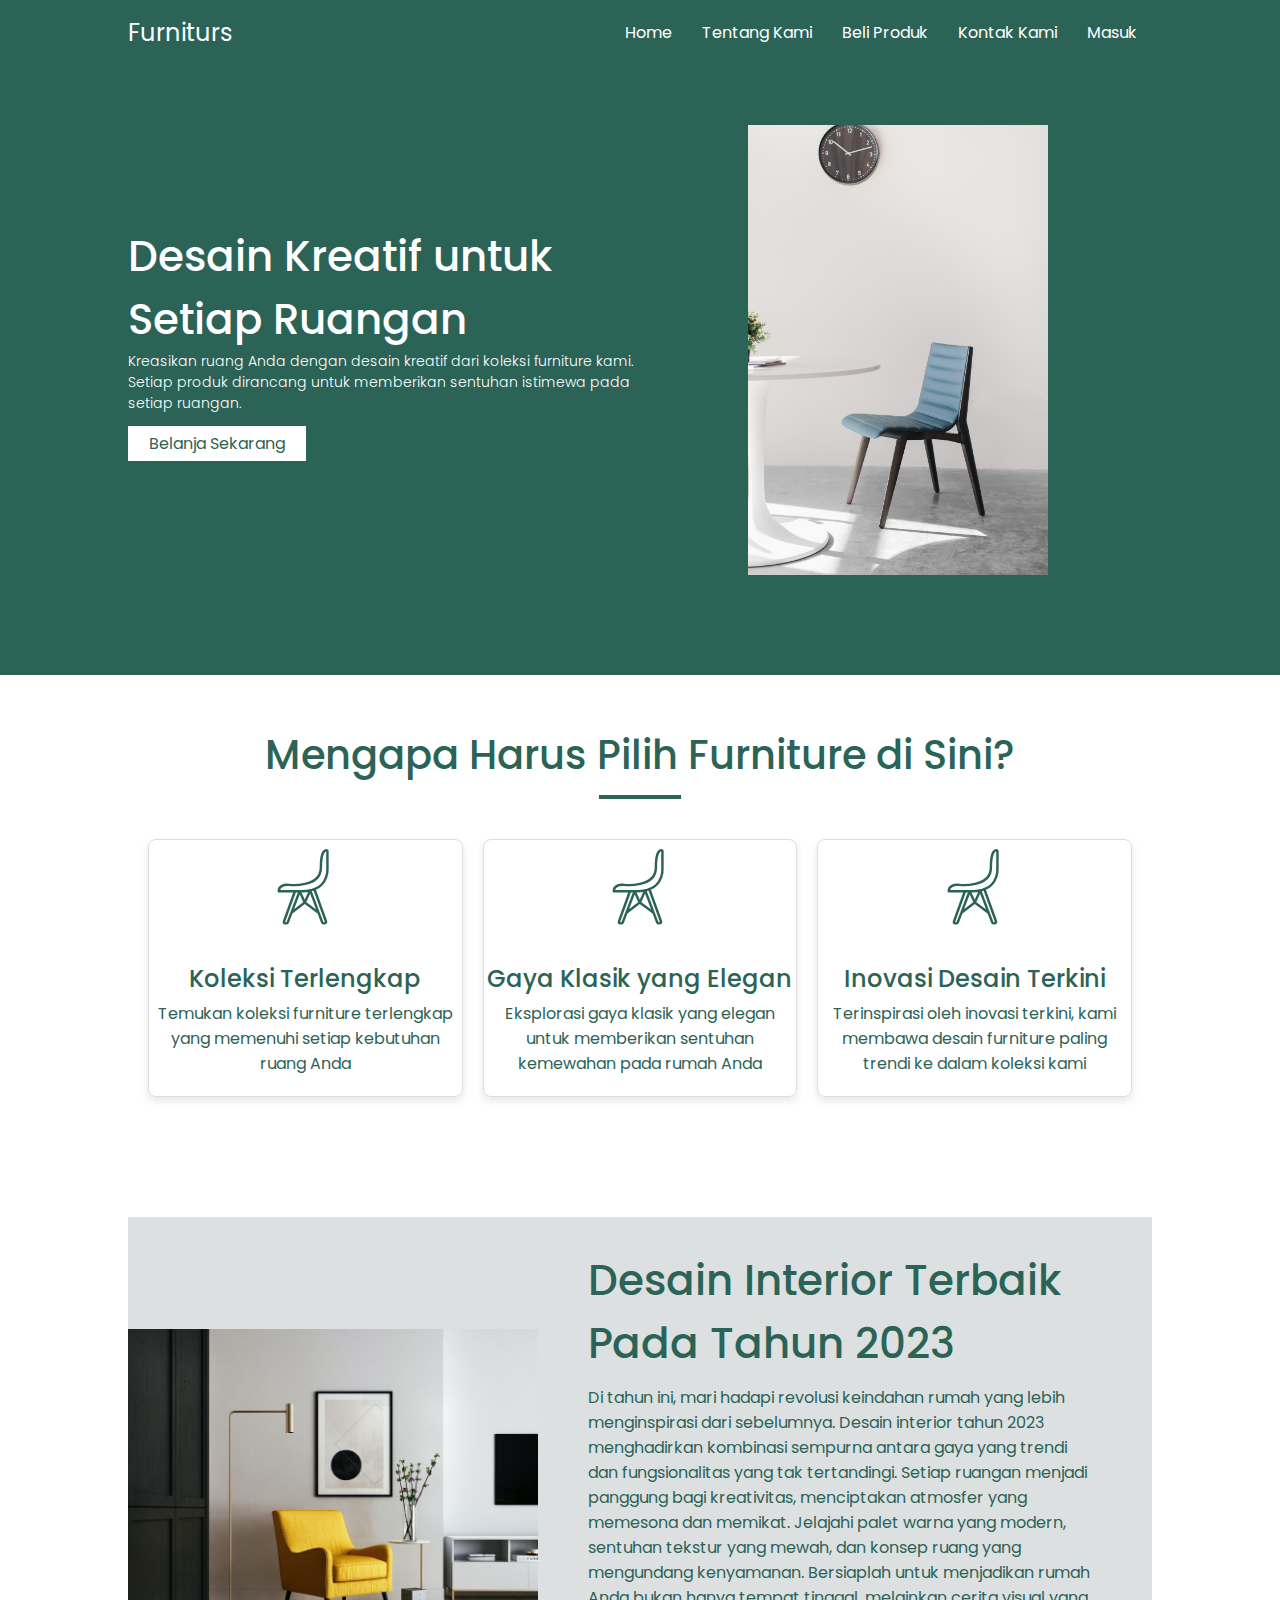
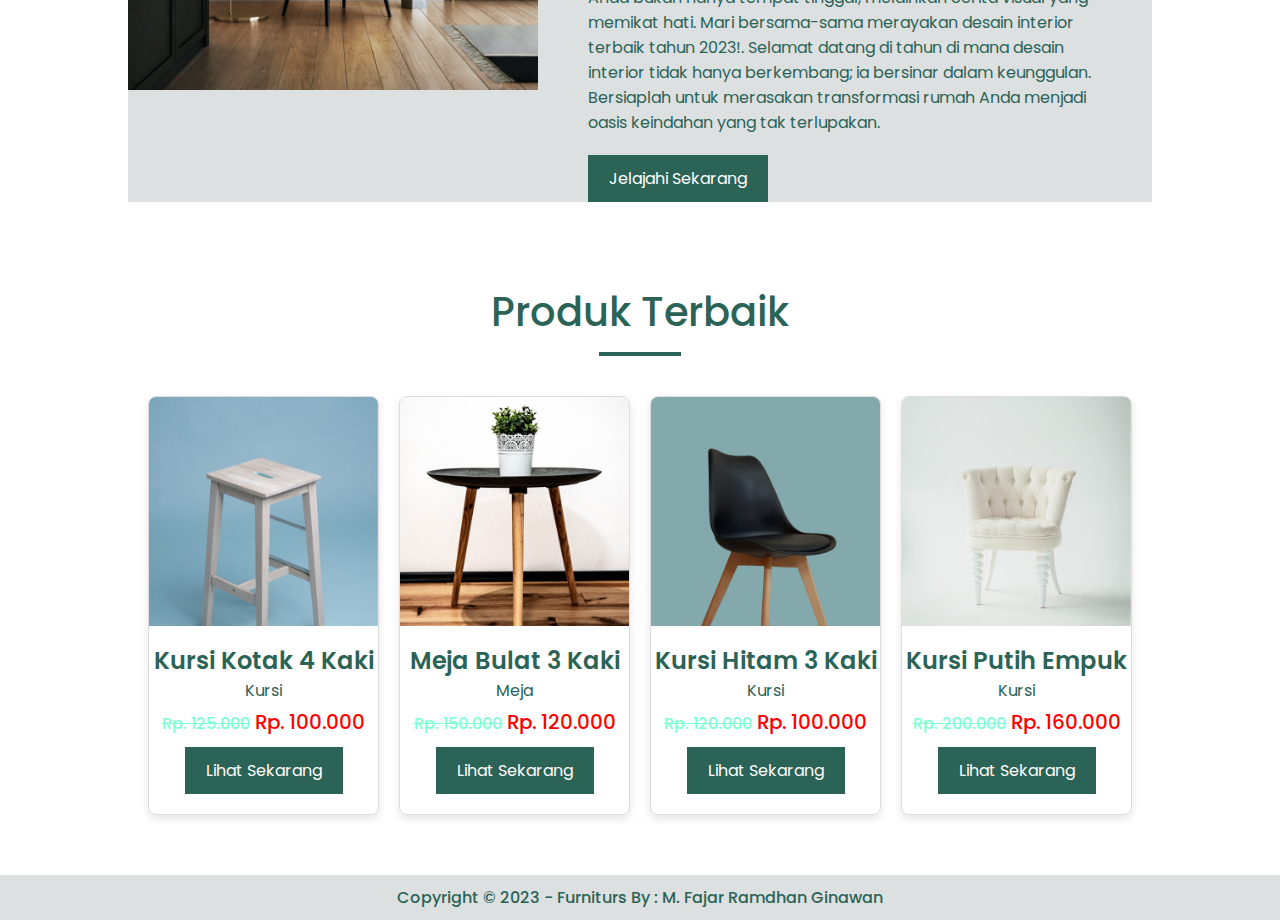
<file: index.html>
<!DOCTYPE html>
<html lang="en">
<head>
    <meta charset="UTF-8">
    <meta name="viewport" content="width=device-width, initial-scale=1.0">
    <title>Home</title>
    <link rel="stylesheet" href="assets/css/style.css">
</head>
<body>
<!-- Navbar -->
   <nav class="bg-green-fajar color-white-fajar">
        <div class="container-fajar ">
            <div class="navbar_fajar">
                <div class="judul_fajar">Furniturs</div>
                    <ul class="nav-list_fajar">
                        <li><a href="index.html" class="nav-list_fajar-a color-white-fajar">Home</a></li>
                        <li><a href="tentang-kami.html" class="nav-list_fajar-a color-white-fajar">Tentang Kami</a></li>
                        <li><a href="produk.html" class="nav-list_fajar-a color-white-fajar">Beli Produk</a></li>
                        <li><a href="kontak.html" class="nav-list_fajar-a color-white-fajar">Kontak Kami</a></li>
                        <li><a href="masuk.html" class="nav-list_fajar-a color-white-fajar">Masuk</a></li>
                        <!-- <li><a href="kontak.html"  class="button-fajar">Masuk</a></li>
                        <li><a href="kontak.html" class="button-fajar">Daftar</a></li> -->
                    </ul>
                    <div class="menu_fajar">&#9776;</div>
                </div>
        </div>
    </nav>

<!-- Hero -->
    <section class="hero-fajar color-white-fajar">
        <div class="container-fajar row-fajar">
            <div class="col-6-fajar col-sm-6-fajar hero-judul-fajar">
                <p class="hero-sub-judul-fajar">Desain Kreatif untuk Setiap Ruangan</p>
                <p class="p-400-fajar">Kreasikan ruang Anda dengan desain kreatif dari koleksi furniture kami. Setiap produk dirancang untuk memberikan sentuhan istimewa pada setiap ruangan.</p>

                <a href="produk.html" class="button-fajar">Belanja Sekarang</a>
            </div>
            <div class="col-6-fajar col-sm-6-fajar hero-img-fajar order-1-fajar">
                <img src="assets/img/hero-img.jpg" alt="" class="hero-img-size-fajar">
            </div>
        </div>
    </section>

<!-- Mengapa Harus Pilih Furniture di sini -->
    <section class="section-1-fajar">
        <div class="container-fajar">
            <div class="judul-center-fajar">
                <p class="text-center-fajar sec-1-judul-fajar color-green-fajar">Mengapa Harus Pilih Furniture di Sini?</p>
                <hr class="hr-fajar">
            </div>

             <div class="card-grid-fajar color-green-fajar">
                <div class="card-fajar text-center-fajar card-hover-fajar">
                    <img src="assets/img/kursi.svg" alt="" class="card-img-fajar">
                    <h2 class="card-fajar-h2">Koleksi Terlengkap</h2>
                    <p class="card-fajar-p">Temukan koleksi furniture terlengkap yang memenuhi setiap kebutuhan ruang Anda</p>
                </div>

                <div class="card-fajar text-center-fajar card-hover-fajar">
                    <img src="assets/img/kursi.svg" alt="" class="card-img-fajar">
                    <h2 class="card-fajar-h2">Gaya Klasik yang Elegan</h2>
                    <p class="card-fajar-p">Eksplorasi gaya klasik yang elegan untuk memberikan sentuhan kemewahan pada rumah Anda</p>
                </div>

                <div class="card-fajar text-center-fajar card-hover-fajar">
                    <img src="assets/img/kursi.svg" alt="" class="card-img-fajar">
                    <h2 class="card-fajar-h2">Inovasi Desain Terkini</h2>
                    <p class="card-fajar-p">Terinspirasi oleh inovasi terkini, kami membawa desain furniture paling trendi ke dalam koleksi kami</p>
                </div>
            </div>
        </div>
    </section>

<!-- Desain Interior Terbaik -->
    <Section class="terbaik-fajar">
        <div class="container-fajar row-fajar desain-fajar">
            <div class="col-6-fajar col-sm-6-fajar best-img-fajar">
                <img src="assets/img/best.jpg" alt="" class="best-img-1-fajar">
            </div>
            <div class="col-6-fajar col-sm-6-fajar best-judul-fajar color-green-fajar">
                <p class="best-sub-judul-fajar">Desain Interior Terbaik Pada Tahun 2023</p>
                <p class="p-best-fajar">
                    Di tahun ini, mari hadapi revolusi keindahan rumah yang lebih menginspirasi dari sebelumnya. Desain interior tahun 2023 menghadirkan kombinasi sempurna antara gaya yang trendi dan fungsionalitas yang tak tertandingi. Setiap ruangan menjadi panggung bagi kreativitas, menciptakan atmosfer yang memesona dan memikat. Jelajahi palet warna yang modern, sentuhan tekstur yang mewah, dan konsep ruang yang mengundang kenyamanan. Bersiaplah untuk menjadikan rumah Anda bukan hanya tempat tinggal, melainkan cerita visual yang memikat hati. Mari bersama-sama merayakan desain interior terbaik tahun 2023!. Selamat datang di tahun di mana desain interior tidak hanya berkembang; ia bersinar dalam keunggulan. Bersiaplah untuk merasakan transformasi rumah Anda menjadi oasis keindahan yang tak terlupakan.
                </p>
                <a href="tentang-kami.html" class="button-green-fajar">Jelajahi Sekarang</a>
            </div>
        </div>   
    </Section>
    
    <!-- Best Produk -->
    <section class="best-produk-fajar">
        <div class="container-fajar">
            <div class="judul-center-fajar">
                <p class="text-center-fajar sec-1-judul-fajar color-green-fajar">Produk Terbaik</p>
                <hr class="hr-fajar">
            </div>
            
            <div class="card-grid-4-fajar color-green-fajar">
                <div class="card-fajar text-center-fajar">
                    <img src="assets/img/pro-1.jpg" alt=""pro-1 class="prduk-img-fajar">
                    <h2 class="produk-h2-fajar">Kursi Kotak 4 Kaki</h2>
                    <p>Kursi</p>
                    <p class="produk-p-fajar"><s class="coret-fajar">Rp. 125.000</s> Rp. 100.000</p>
                    <a href="detail-produk.html" class="button-green-fajar produk-pd-fajar">Lihat Sekarang</a>
                </div>

                <div class="card-fajar text-center-fajar">
                    <img src="assets/img/pro-2.jpg" alt=""pro-1 class="prduk-img-fajar">
                    <h2 class="produk-h2-fajar">Meja Bulat 3 Kaki</h2>
                    <p>Meja</p>
                    <p class="produk-p-fajar"><s class="coret-fajar">Rp. 150.000</s> Rp. 120.000</p>
                    <a href="detail-produk-2.html" class="button-green-fajar produk-pd-fajar">Lihat Sekarang</a>
                </div>

                <div class="card-fajar text-center-fajar">
                    <img src="assets/img/pro-3.jpg" alt=""pro-1 class="prduk-img-fajar">
                    <h2 class="produk-h2-fajar">Kursi Hitam 3 Kaki</h2>
                    <p>Kursi</p>
                    <p class="produk-p-fajar"><s class="coret-fajar">Rp. 120.000</s> Rp. 100.000</p>
                    <a href="detail-produk-3.html" class="button-green-fajar produk-pd-fajar">Lihat Sekarang</a>
                </div>

                <div class="card-fajar text-center-fajar">
                    <img src="assets/img/pro-4.jpg" alt=""pro-1 class="prduk-img-fajar">
                    <h2 class="produk-h2-fajar">Kursi Putih Empuk</h2>
                    <p>Kursi</p>
                    <p class="produk-p-fajar"><s class="coret-fajar">Rp. 200.000</s> Rp. 160.000</p>
                    <a href="detail-produk-4.html" class="button-green-fajar produk-pd-fajar">Lihat Sekarang</a>
                </div>
            </div>
        </div>
    </section>

    <footer class="footer-fajar color-green-fajar">
        <div class="container-fajar">
            <p class="text-center-fajar">Copyright © 2023 - Furniturs By : M. Fajar Ramdhan Ginawan</p>
        </div>
    </footer>

<script src="assets/js/script.js"></script>
</body>
</html>
</file>
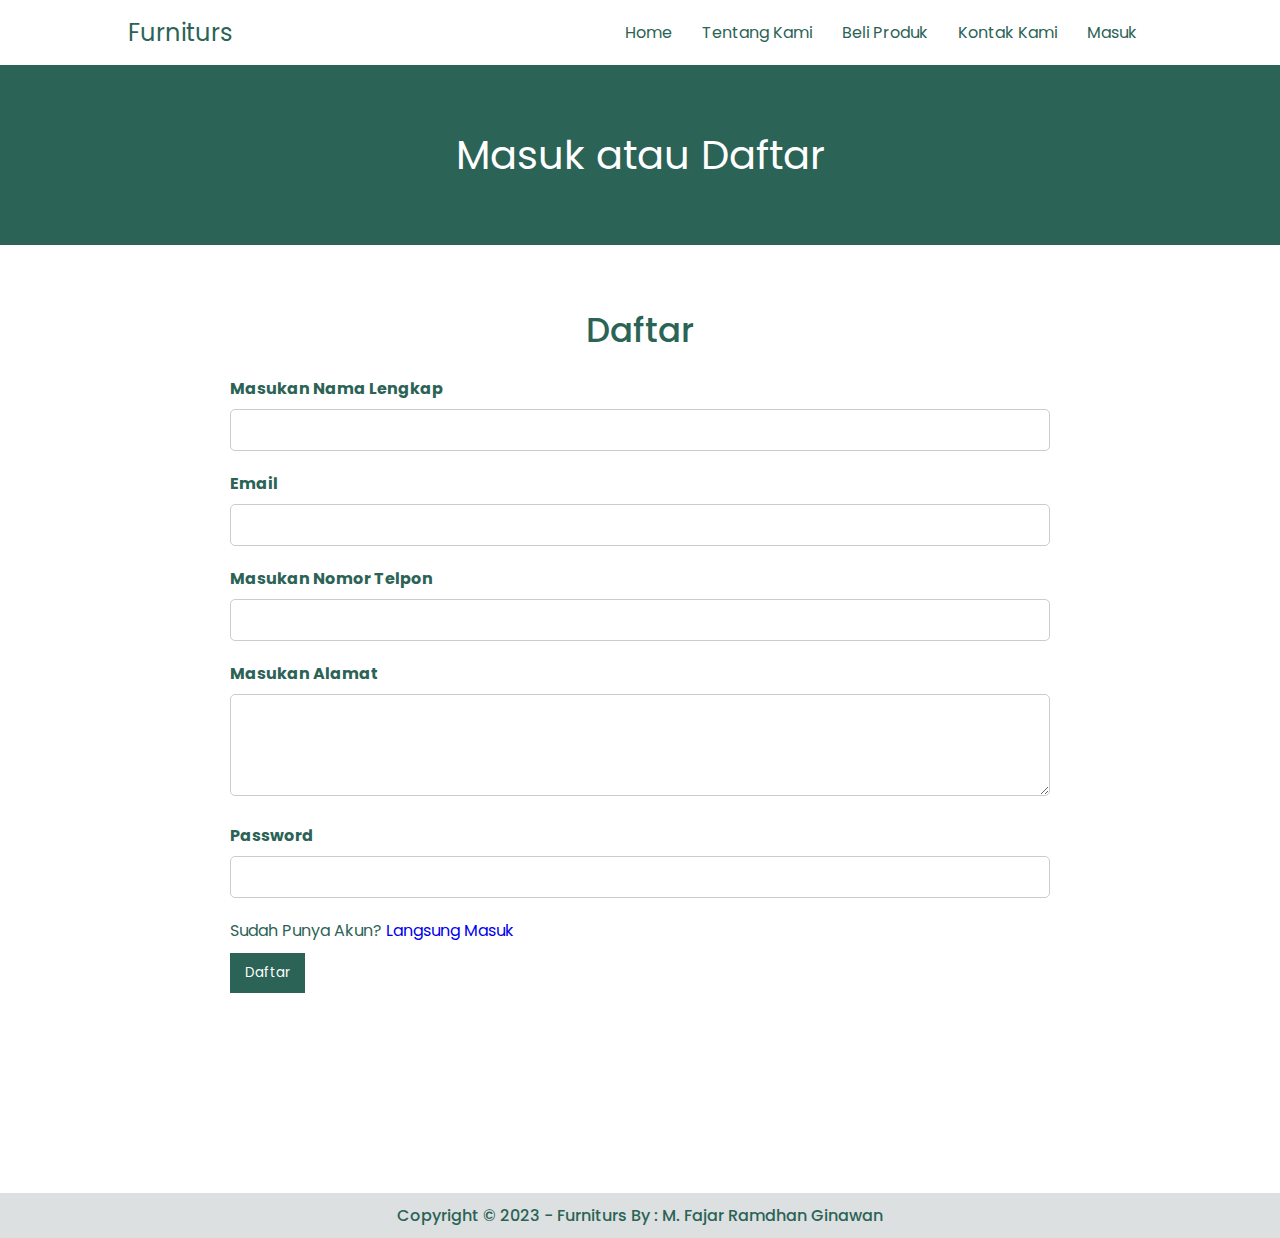
<file: daftar.html>
<!DOCTYPE html>
<html lang="en">
<head>
    <meta charset="UTF-8">
    <meta name="viewport" content="width=device-width, initial-scale=1.0">
    <title>Home</title>
    <link rel="stylesheet" href="assets/css/style.css">
    <link rel="stylesheet" href="assets/css/tentang-kami.css">
    <link rel="stylesheet" href="assets/css/produk.css">
    <link rel="stylesheet" href="assets/css/kontak.css">

    <style>
        .masuk-fajar{
            margin-top:60px ;
            margin-bottom: 200px;
        }
    </style>
</head>
<body>
<!-- Navbar -->
   <nav class="color-green-fajar">
        <div class="container-fajar ">
            <div class="navbar_fajar">
                <div class="judul_fajar">Furniturs</div>
                    <ul class="nav-list_fajar nav-list-white-fajar">
                        <li><a href="index.html" class="nav-list_fajar-a color-green-fajar">Home</a></li>
                        <li><a href="tentang-kami.html" class="nav-list_fajar-a color-green-fajar">Tentang Kami</a></li>
                        <li><a href="produk.html" class="nav-list_fajar-a color-green-fajar">Beli Produk</a></li>
                        <li><a href="kontak.html" class="nav-list_fajar-a color-green-fajar">Kontak Kami</a></li>
                        <li><a href="masuk.html" class="nav-list_fajar-a color-green-fajar">Masuk</a></li>
                        <!-- <li><a href="kontak.html"  class="button-fajar">Masuk</a></li>
                        <li><a href="kontak.html" class="button-fajar">Daftar</a></li> -->
                    </ul>
                    <div class="menu_fajar">&#9776;</div>
                </div>
        </div>
    </nav>

<!-- Kontak Kami -->
    <section class="hero-tentang-fajar bg-green-fajar color-white-fajar">
        <div class="container-fajar">
            <p class="text-center-fajar hero-tentang-p-fajar">Masuk atau Daftar</p>
        </div>
    </section>

    <!-- Form -->
    <section class="masuk-fajar color-green-fajar">
        <p class="kontak-judul-fajar">Daftar</p>
        <div class="container-fajar">
            <div class="kontak-form-fajar">
                <form action="" class="form-fajar">
                    <div class="form-group-fajar">
                        <label for="nama">Masukan Nama Lengkap</label>
                        <input type="text" id="nama" name="nama" required>
                    </div>
                    
                    
                    <div class="form-group-fajar">
                        <label for="email">Email</label>
                        <input type="email" id="email" name="email" required>
                    </div>
                    
                    <div class="form-group-fajar">
                        <label for="no_tlp">Masukan Nomor Telpon</label>
                        <input type="number" id="no_tlp" name="no_tlp" required>
                    </div>

                    <div class="form-group-fajar">
                        <label for="no_tlp">Masukan Alamat</label>
                        <textarea id="message" name="message" rows="4" required></textarea>
                    </div>

                    <div class="form-group-fajar">
                        <label for="pass">Password</label>
                        <input type="password" id="pass" name="pass" required>
                    </div>

                    <p style="padding-bottom: 10px;">Sudah Punya Akun?<a href="masuk.html" style="text-decoration: none;"> Langsung Masuk</a></p>
        
                    <button type="submit" class="submit-button-fajar">Daftar</button>
                </form>
                 
            </div>
        </div>

    </section>


    <footer class="footer-fajar color-green-fajar">
        <div class="container-fajar">
            <p class="text-center-fajar">Copyright © 2023 - Furniturs By : M. Fajar Ramdhan Ginawan</p>
        </div>
    </footer>

<script src="assets/js/script.js"></script>
</body>
</html>
</file>
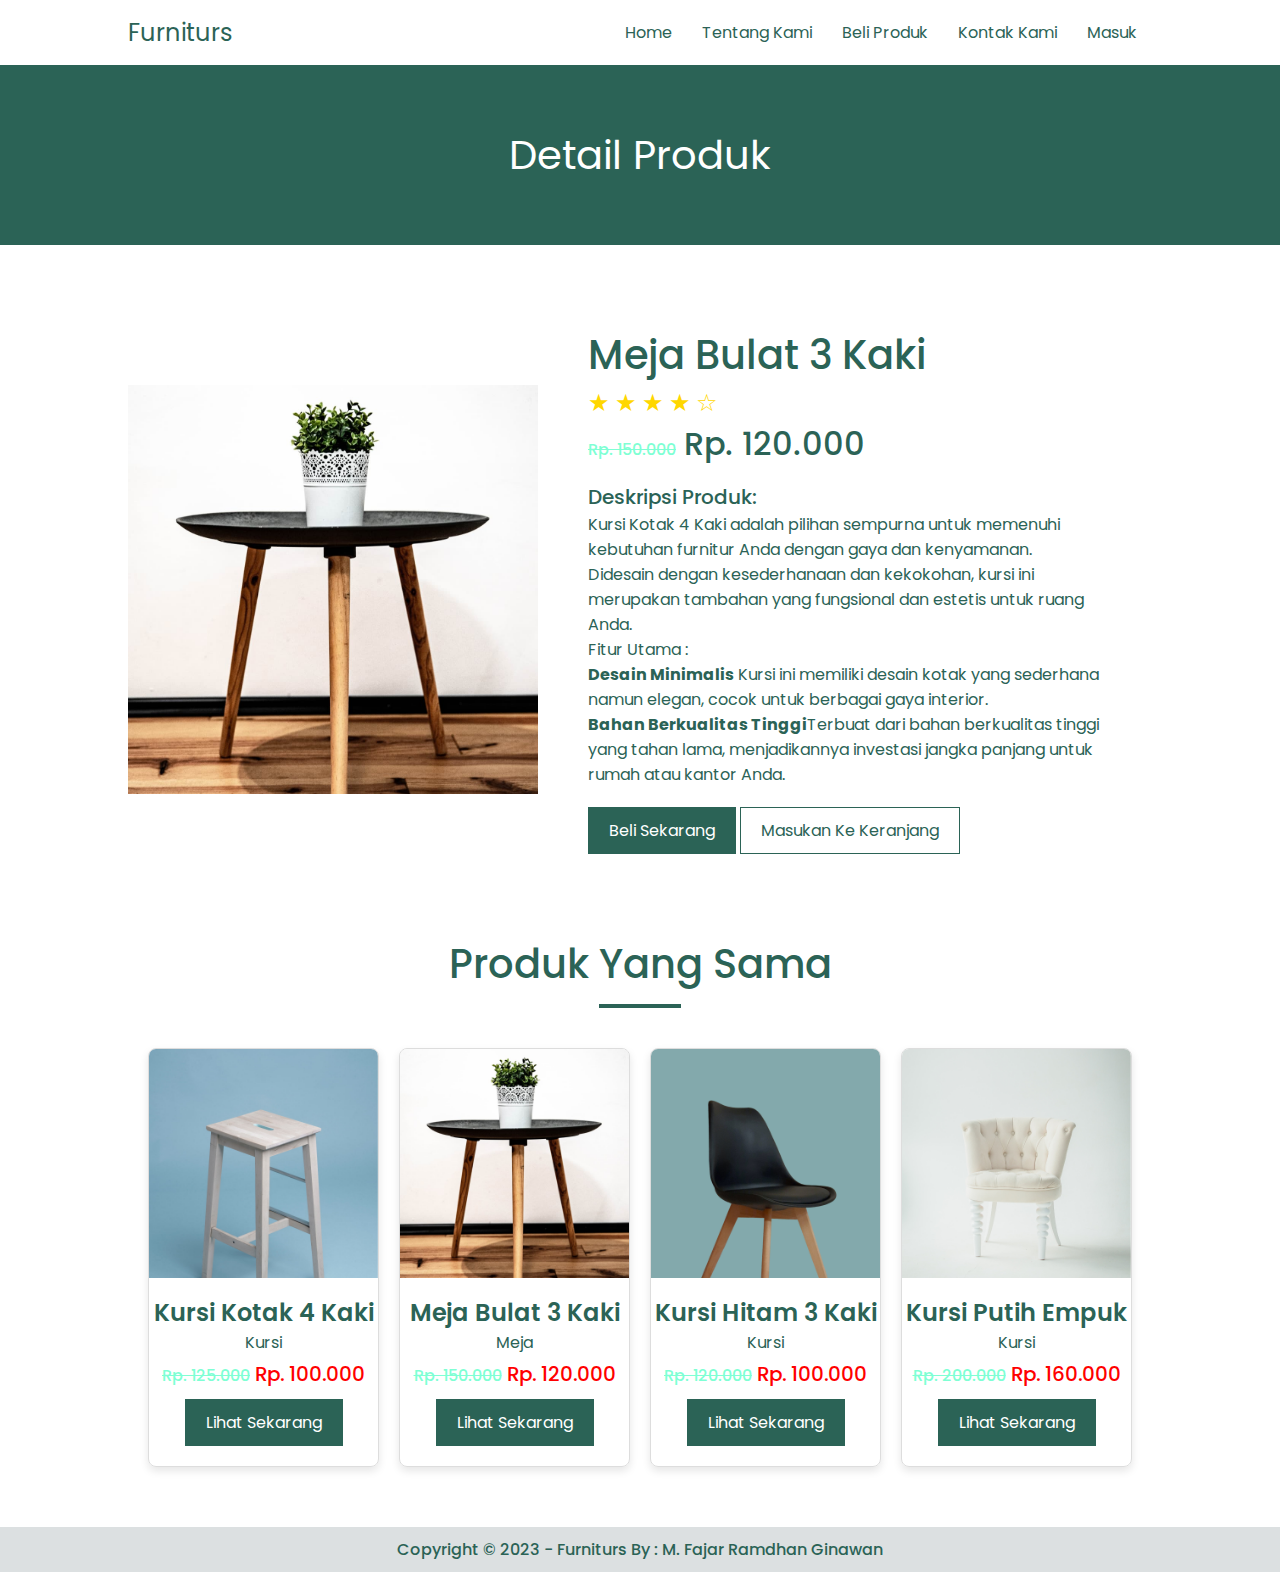
<file: detail-produk-2.html>
<!DOCTYPE html>
<html lang="en">
<head>
    <meta charset="UTF-8">
    <meta name="viewport" content="width=device-width, initial-scale=1.0">
    <title>Home</title>
    <link rel="stylesheet" href="assets/css/style.css">
    <link rel="stylesheet" href="assets/css/tentang-kami.css">
    <link rel="stylesheet" href="assets/css/produk.css">
    <link rel="stylesheet" href="assets/css/detail-produk.css">
</head>
<body>
<!-- Navbar -->
   <nav class="color-green-fajar">
        <div class="container-fajar ">
            <div class="navbar_fajar">
                <div class="judul_fajar">Furniturs</div>
                    <ul class="nav-list_fajar nav-list-white-fajar">
                        <li><a href="index.html" class="nav-list_fajar-a color-green-fajar">Home</a></li>
                        <li><a href="tentang-kami.html" class="nav-list_fajar-a color-green-fajar">Tentang Kami</a></li>
                        <li><a href="produk.html" class="nav-list_fajar-a color-green-fajar">Beli Produk</a></li>
                        <li><a href="kontak.html" class="nav-list_fajar-a color-green-fajar">Kontak Kami</a></li>
                        <li><a href="masuk.html" class="nav-list_fajar-a color-green-fajar">Masuk</a></li>
                        <!-- <li><a href="kontak.html"  class="button-fajar">Masuk</a></li>
                        <li><a href="kontak.html" class="button-fajar">Daftar</a></li> -->
                    </ul>
                    <div class="menu_fajar">&#9776;</div>
                </div>
        </div>
    </nav>

<!-- Hero -->
    <section class="hero-tentang-fajar bg-green-fajar color-white-fajar">
        <div class="container-fajar">
            <p class="text-center-fajar hero-tentang-p-fajar">Detail Produk</p>
        </div>
    </section>

<!--detail Produk-->
    <section class="detail-produk-fajar">
        <div class="container-fajar row-fajar">
            <div class="col-6-fajar col-sm-6-fajar best-img-fajar">
                <img src="assets/img/pro-2.jpg" alt="" class="best-img-1-fajar">
            </div>
            <div class="col-6-fajar col-sm-6-fajar best-judul-fajar color-green-fajar">
                <p class="detail-judul-fajar">Meja Bulat 3 Kaki</p>
                <div class="rating-fajar">
                    <span class="star-fajar">&#9733;</span>
                    <span class="star-fajar">&#9733;</span>
                    <span class="star-fajar">&#9733;</span>
                    <span class="star-fajar">&#9733;</span>
                    <span class="star-fajar">&#9734;</span>
                </div>
                <p class="detail-p-fajar"><s class="coret-fajar">Rp. 150.000</s> Rp. 120.000</p>
                <p class="des-produk-fajar">Deskripsi Produk: </p>
                <p>
                    Kursi Kotak 4 Kaki adalah pilihan sempurna untuk memenuhi kebutuhan furnitur Anda dengan gaya dan kenyamanan. Didesain dengan kesederhanaan dan kekokohan, kursi ini merupakan tambahan yang fungsional dan estetis untuk ruang Anda.
                </p>

                <P>Fitur Utama :</P>
                <p><b>Desain Minimalis</b> Kursi ini memiliki desain kotak yang sederhana namun elegan, cocok untuk berbagai gaya interior.</p>
                <p><b>Bahan Berkualitas Tinggi</b>Terbuat dari bahan berkualitas tinggi yang tahan lama, menjadikannya investasi jangka panjang untuk rumah atau kantor Anda.</p>

                <div class="btn-detail-produk">
                    <a href="masuk.html" class="button-green-fajar">Beli Sekarang</a>
                    <a href="masuk.html" class="button-white-fajar">Masukan Ke Keranjang</a>
                </div>

            </div>
        </div>   
    </section>

    <!-- Produk yang sama -->
    <section class="produk-sama-fajar">
        <div class="container-fajar">
            <div class="judul-center-fajar">
                <p class="text-center-fajar sec-1-judul-fajar color-green-fajar">Produk Yang Sama</p>
                <hr class="hr-fajar">
            </div>
            
            <div class="card-grid-4-fajar color-green-fajar">
                <div class="card-fajar text-center-fajar">
                    <img src="assets/img/pro-1.jpg" alt=""pro-1 class="prduk-img-fajar">
                    <h2 class="produk-h2-fajar">Kursi Kotak 4 Kaki</h2>
                    <p>Kursi</p>
                    <p class="produk-p-fajar"><s class="coret-fajar">Rp. 125.000</s> Rp. 100.000</p>
                    <a href="detail-produk.html" class="button-green-fajar produk-pd-fajar">Lihat Sekarang</a>
                </div>

                <div class="card-fajar text-center-fajar">
                    <img src="assets/img/pro-2.jpg" alt=""pro-1 class="prduk-img-fajar">
                    <h2 class="produk-h2-fajar">Meja Bulat 3 Kaki</h2>
                    <p>Meja</p>
                    <p class="produk-p-fajar"><s class="coret-fajar">Rp. 150.000</s> Rp. 120.000</p>
                    <a href="detail-produk-2.html" class="button-green-fajar produk-pd-fajar">Lihat Sekarang</a>
                </div>

                <div class="card-fajar text-center-fajar">
                    <img src="assets/img/pro-3.jpg" alt=""pro-1 class="prduk-img-fajar">
                    <h2 class="produk-h2-fajar">Kursi Hitam 3 Kaki</h2>
                    <p>Kursi</p>
                    <p class="produk-p-fajar"><s class="coret-fajar">Rp. 120.000</s> Rp. 100.000</p>
                    <a href="detail-produk-3.html" class="button-green-fajar produk-pd-fajar">Lihat Sekarang</a>
                </div>

                <div class="card-fajar text-center-fajar">
                    <img src="assets/img/pro-4.jpg" alt=""pro-1 class="prduk-img-fajar">
                    <h2 class="produk-h2-fajar">Kursi Putih Empuk</h2>
                    <p>Kursi</p>
                    <p class="produk-p-fajar"><s class="coret-fajar">Rp. 200.000</s> Rp. 160.000</p>
                    <a href="detail-produk-4.html" class="button-green-fajar produk-pd-fajar">Lihat Sekarang</a>
                </div>
            </div>
        </div>
    </section>


    <footer class="footer-fajar color-green-fajar">
        <div class="container-fajar">
            <p class="text-center-fajar">Copyright © 2023 - Furniturs By : M. Fajar Ramdhan Ginawan</p>
        </div>
    </footer>

<script src="assets/js/script.js"></script>
</body>
</html>
</file>
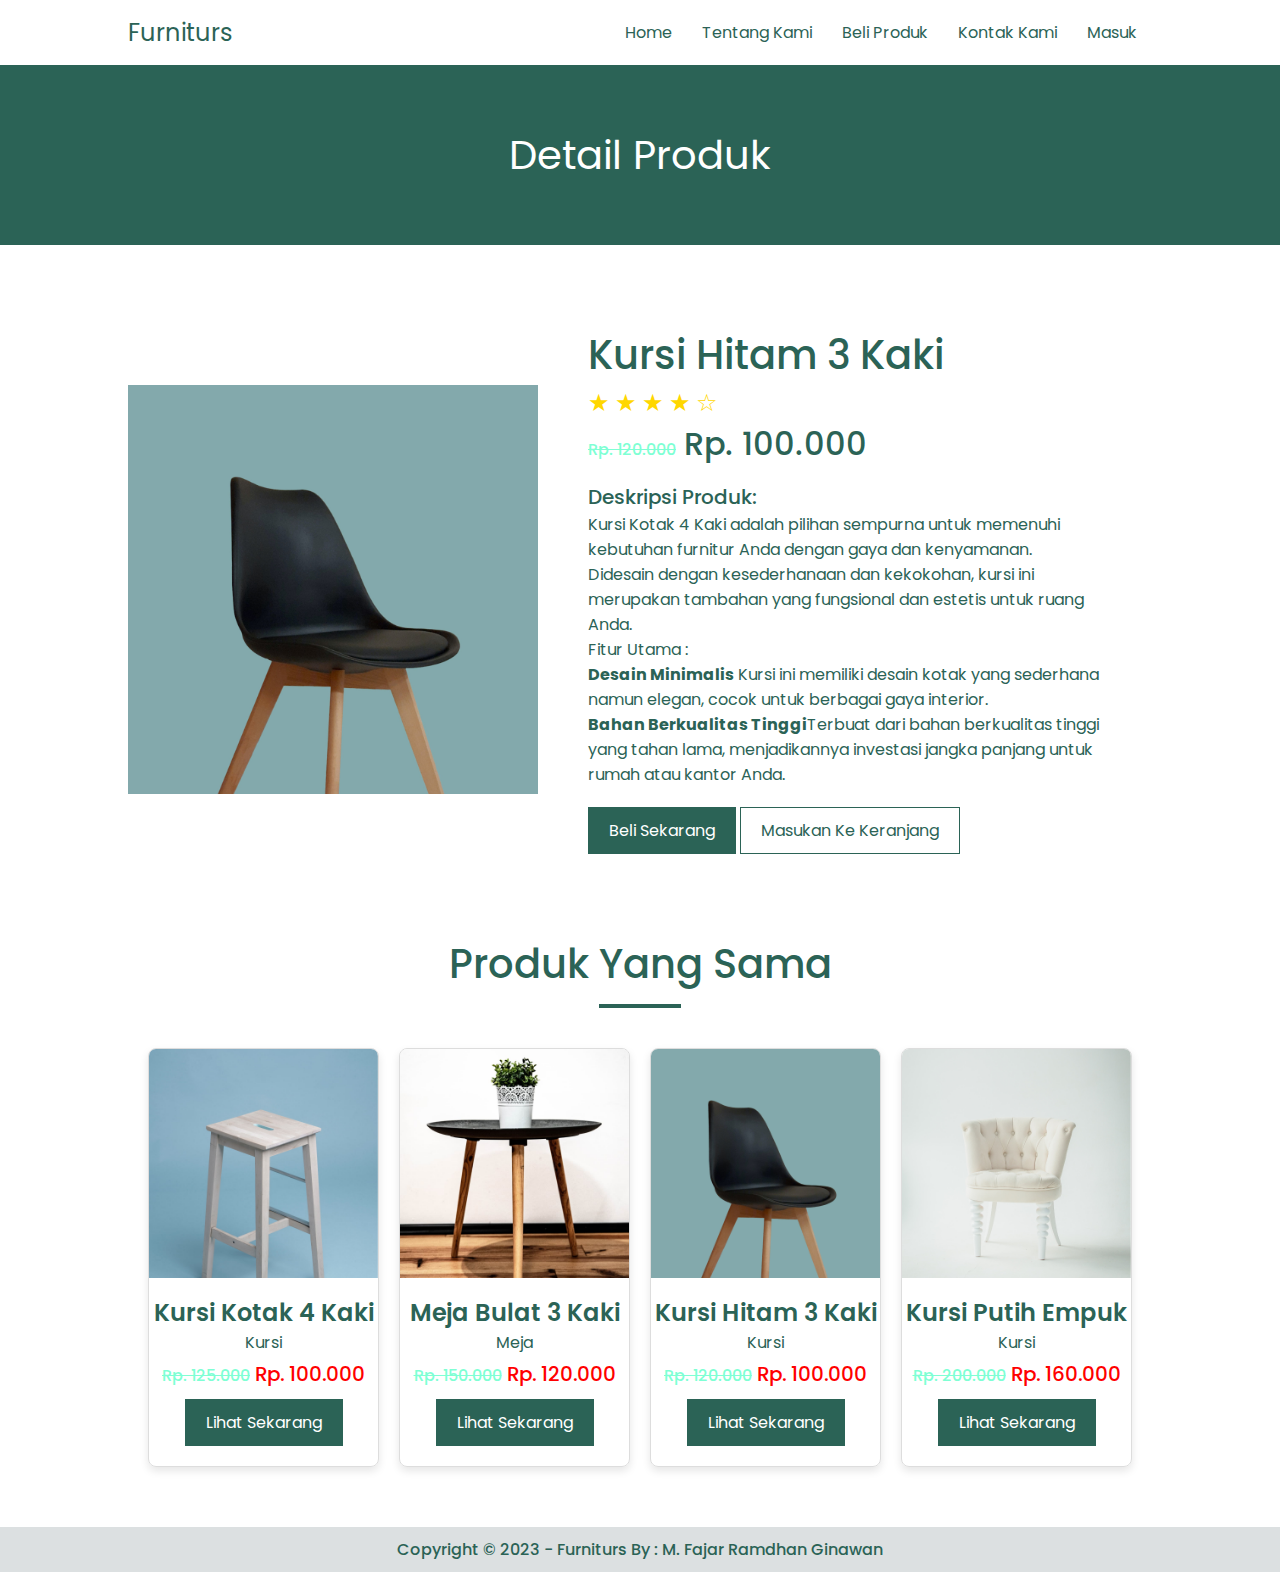
<file: detail-produk-3.html>
<!DOCTYPE html>
<html lang="en">
<head>
    <meta charset="UTF-8">
    <meta name="viewport" content="width=device-width, initial-scale=1.0">
    <title>Home</title>
    <link rel="stylesheet" href="assets/css/style.css">
    <link rel="stylesheet" href="assets/css/tentang-kami.css">
    <link rel="stylesheet" href="assets/css/produk.css">
    <link rel="stylesheet" href="assets/css/detail-produk.css">
</head>
<body>
<!-- Navbar -->
   <nav class="color-green-fajar">
        <div class="container-fajar ">
            <div class="navbar_fajar">
                <div class="judul_fajar">Furniturs</div>
                    <ul class="nav-list_fajar nav-list-white-fajar">
                        <li><a href="index.html" class="nav-list_fajar-a color-green-fajar">Home</a></li>
                        <li><a href="tentang-kami.html" class="nav-list_fajar-a color-green-fajar">Tentang Kami</a></li>
                        <li><a href="produk.html" class="nav-list_fajar-a color-green-fajar">Beli Produk</a></li>
                        <li><a href="kontak.html" class="nav-list_fajar-a color-green-fajar">Kontak Kami</a></li>
                        <li><a href="masuk.html" class="nav-list_fajar-a color-green-fajar">Masuk</a></li>
                        <!-- <li><a href="kontak.html"  class="button-fajar">Masuk</a></li>
                        <li><a href="kontak.html" class="button-fajar">Daftar</a></li> -->
                    </ul>
                    <div class="menu_fajar">&#9776;</div>
                </div>
        </div>
    </nav>

<!-- Hero -->
    <section class="hero-tentang-fajar bg-green-fajar color-white-fajar">
        <div class="container-fajar">
            <p class="text-center-fajar hero-tentang-p-fajar">Detail Produk</p>
        </div>
    </section>

<!--detail Produk-->
    <section class="detail-produk-fajar">
        <div class="container-fajar row-fajar">
            <div class="col-6-fajar col-sm-6-fajar best-img-fajar">
                <img src="assets/img/pro-3.jpg" alt="" class="best-img-1-fajar">
            </div>
            <div class="col-6-fajar col-sm-6-fajar best-judul-fajar color-green-fajar">
                <p class="detail-judul-fajar">Kursi Hitam 3 Kaki</p>
                <div class="rating-fajar">
                    <span class="star-fajar">&#9733;</span>
                    <span class="star-fajar">&#9733;</span>
                    <span class="star-fajar">&#9733;</span>
                    <span class="star-fajar">&#9733;</span>
                    <span class="star-fajar">&#9734;</span>
                </div>
                <p class="detail-p-fajar"><s class="coret-fajar">Rp. 120.000</s> Rp. 100.000</p>
                <p class="des-produk-fajar">Deskripsi Produk: </p>
                <p>
                    Kursi Kotak 4 Kaki adalah pilihan sempurna untuk memenuhi kebutuhan furnitur Anda dengan gaya dan kenyamanan. Didesain dengan kesederhanaan dan kekokohan, kursi ini merupakan tambahan yang fungsional dan estetis untuk ruang Anda.
                </p>

                <P>Fitur Utama :</P>
                <p><b>Desain Minimalis</b> Kursi ini memiliki desain kotak yang sederhana namun elegan, cocok untuk berbagai gaya interior.</p>
                <p><b>Bahan Berkualitas Tinggi</b>Terbuat dari bahan berkualitas tinggi yang tahan lama, menjadikannya investasi jangka panjang untuk rumah atau kantor Anda.</p>

                <div class="btn-detail-produk">
                    <a href="masuk.html" class="button-green-fajar">Beli Sekarang</a>
                    <a href="masuk.html" class="button-white-fajar">Masukan Ke Keranjang</a>
                </div>

            </div>
        </div>   
    </section>

    <!-- Produk yang sama -->
    <section class="produk-sama-fajar">
        <div class="container-fajar">
            <div class="judul-center-fajar">
                <p class="text-center-fajar sec-1-judul-fajar color-green-fajar">Produk Yang Sama</p>
                <hr class="hr-fajar">
            </div>
            
            <div class="card-grid-4-fajar color-green-fajar">
                <div class="card-fajar text-center-fajar">
                    <img src="assets/img/pro-1.jpg" alt=""pro-1 class="prduk-img-fajar">
                    <h2 class="produk-h2-fajar">Kursi Kotak 4 Kaki</h2>
                    <p>Kursi</p>
                    <p class="produk-p-fajar"><s class="coret-fajar">Rp. 125.000</s> Rp. 100.000</p>
                    <a href="detail-produk.html" class="button-green-fajar produk-pd-fajar">Lihat Sekarang</a>
                </div>

                <div class="card-fajar text-center-fajar">
                    <img src="assets/img/pro-2.jpg" alt=""pro-1 class="prduk-img-fajar">
                    <h2 class="produk-h2-fajar">Meja Bulat 3 Kaki</h2>
                    <p>Meja</p>
                    <p class="produk-p-fajar"><s class="coret-fajar">Rp. 150.000</s> Rp. 120.000</p>
                    <a href="detail-produk-2.html" class="button-green-fajar produk-pd-fajar">Lihat Sekarang</a>
                </div>

                <div class="card-fajar text-center-fajar">
                    <img src="assets/img/pro-3.jpg" alt=""pro-1 class="prduk-img-fajar">
                    <h2 class="produk-h2-fajar">Kursi Hitam 3 Kaki</h2>
                    <p>Kursi</p>
                    <p class="produk-p-fajar"><s class="coret-fajar">Rp. 120.000</s> Rp. 100.000</p>
                    <a href="detail-produk-3.html" class="button-green-fajar produk-pd-fajar">Lihat Sekarang</a>
                </div>

                <div class="card-fajar text-center-fajar">
                    <img src="assets/img/pro-4.jpg" alt=""pro-1 class="prduk-img-fajar">
                    <h2 class="produk-h2-fajar">Kursi Putih Empuk</h2>
                    <p>Kursi</p>
                    <p class="produk-p-fajar"><s class="coret-fajar">Rp. 200.000</s> Rp. 160.000</p>
                    <a href="detail-produk-4.html" class="button-green-fajar produk-pd-fajar">Lihat Sekarang</a>
                </div>
            </div>
        </div>
    </section>


    <footer class="footer-fajar color-green-fajar">
        <div class="container-fajar">
            <p class="text-center-fajar">Copyright © 2023 - Furniturs By : M. Fajar Ramdhan Ginawan</p>
        </div>
    </footer>

<script src="assets/js/script.js"></script>
</body>
</html>
</file>
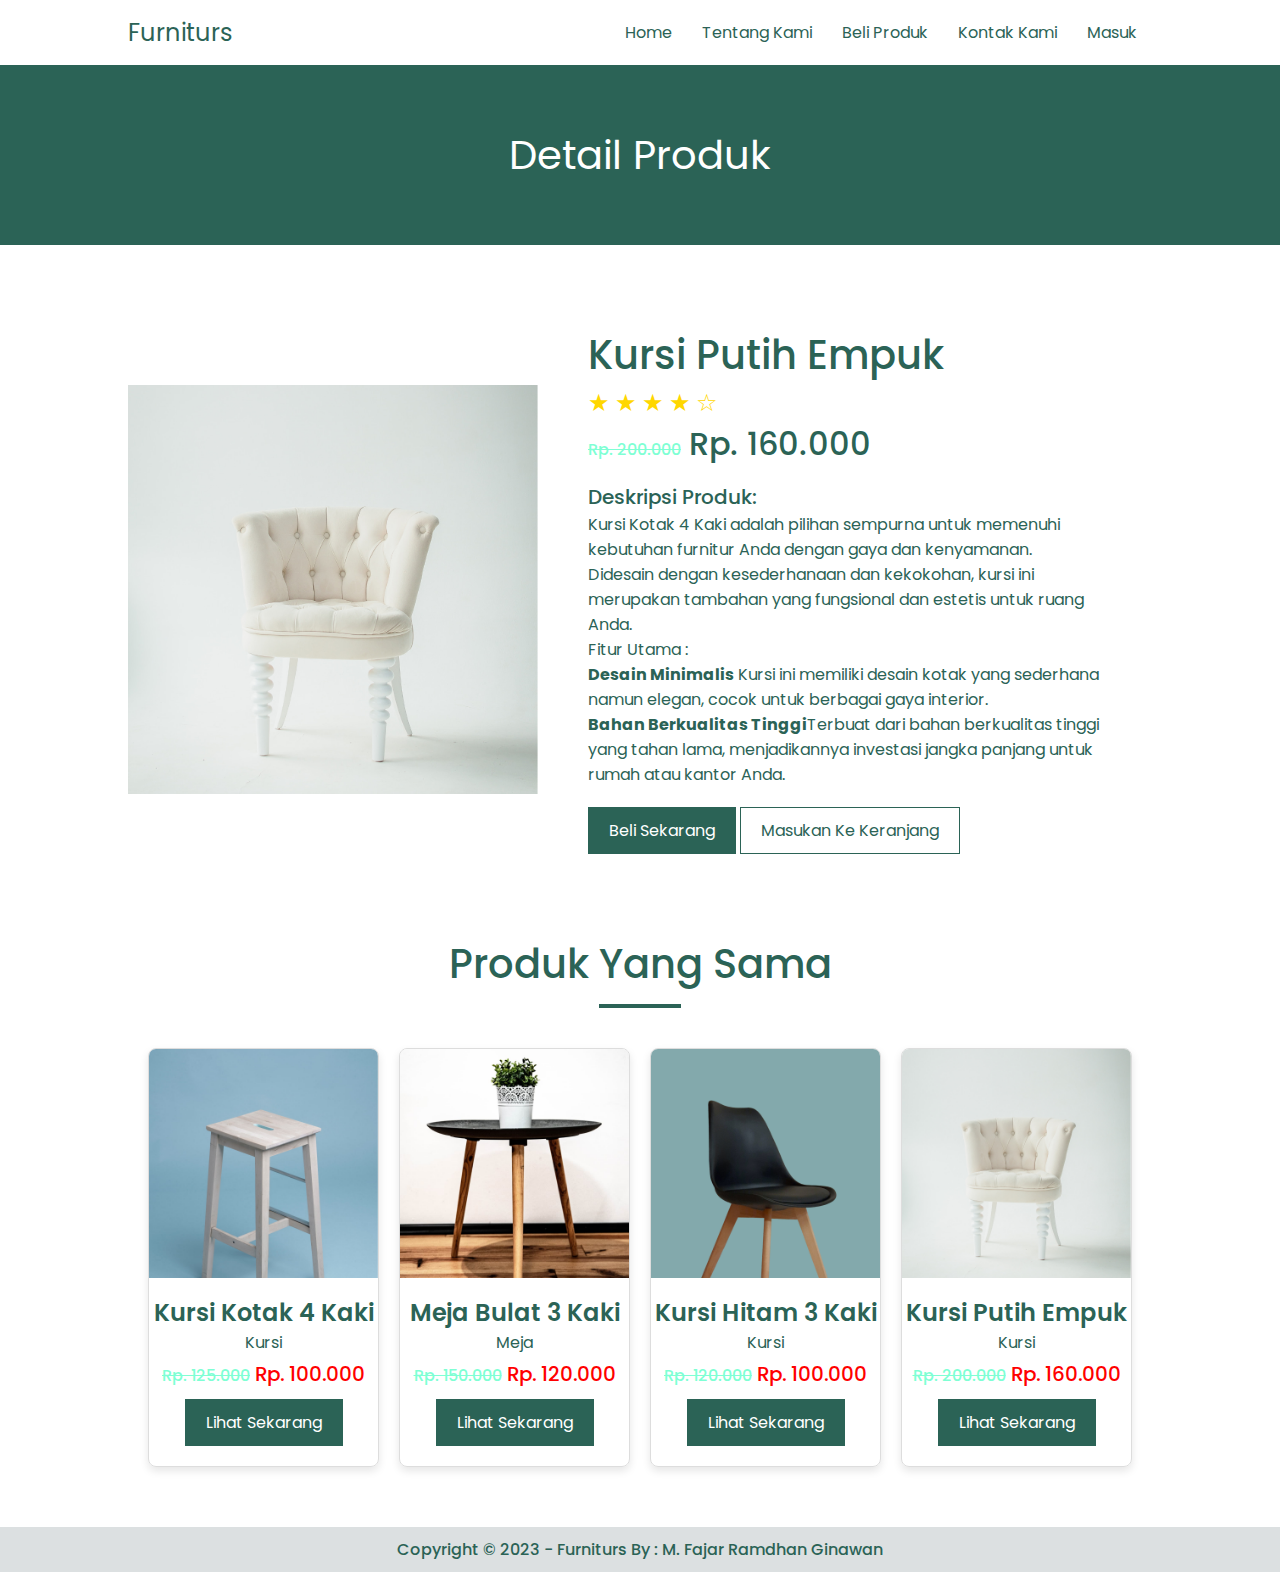
<file: detail-produk-4.html>
<!DOCTYPE html>
<html lang="en">
<head>
    <meta charset="UTF-8">
    <meta name="viewport" content="width=device-width, initial-scale=1.0">
    <title>Home</title>
    <link rel="stylesheet" href="assets/css/style.css">
    <link rel="stylesheet" href="assets/css/tentang-kami.css">
    <link rel="stylesheet" href="assets/css/produk.css">
    <link rel="stylesheet" href="assets/css/detail-produk.css">
</head>
<body>
<!-- Navbar -->
   <nav class="color-green-fajar">
        <div class="container-fajar ">
            <div class="navbar_fajar">
                <div class="judul_fajar">Furniturs</div>
                    <ul class="nav-list_fajar nav-list-white-fajar">
                        <li><a href="index.html" class="nav-list_fajar-a color-green-fajar">Home</a></li>
                        <li><a href="tentang-kami.html" class="nav-list_fajar-a color-green-fajar">Tentang Kami</a></li>
                        <li><a href="produk.html" class="nav-list_fajar-a color-green-fajar">Beli Produk</a></li>
                        <li><a href="kontak.html" class="nav-list_fajar-a color-green-fajar">Kontak Kami</a></li>
                        <li><a href="masuk.html" class="nav-list_fajar-a color-green-fajar">Masuk</a></li>
                        <!-- <li><a href="kontak.html"  class="button-fajar">Masuk</a></li>
                        <li><a href="kontak.html" class="button-fajar">Daftar</a></li> -->
                    </ul>
                    <div class="menu_fajar">&#9776;</div>
                </div>
        </div>
    </nav>

<!-- Hero -->
    <section class="hero-tentang-fajar bg-green-fajar color-white-fajar">
        <div class="container-fajar">
            <p class="text-center-fajar hero-tentang-p-fajar">Detail Produk</p>
        </div>
    </section>

<!--detail Produk-->
    <section class="detail-produk-fajar">
        <div class="container-fajar row-fajar">
            <div class="col-6-fajar col-sm-6-fajar best-img-fajar">
                <img src="assets/img/pro-4.jpg" alt="" class="best-img-1-fajar">
            </div>
            <div class="col-6-fajar col-sm-6-fajar best-judul-fajar color-green-fajar">
                <p class="detail-judul-fajar">Kursi Putih Empuk</p>
                <div class="rating-fajar">
                    <span class="star-fajar">&#9733;</span>
                    <span class="star-fajar">&#9733;</span>
                    <span class="star-fajar">&#9733;</span>
                    <span class="star-fajar">&#9733;</span>
                    <span class="star-fajar">&#9734;</span>
                </div>
                <p class="detail-p-fajar"><s class="coret-fajar">Rp. 200.000</s> Rp. 160.000</p>
                <p class="des-produk-fajar">Deskripsi Produk: </p>
                <p>
                    Kursi Kotak 4 Kaki adalah pilihan sempurna untuk memenuhi kebutuhan furnitur Anda dengan gaya dan kenyamanan. Didesain dengan kesederhanaan dan kekokohan, kursi ini merupakan tambahan yang fungsional dan estetis untuk ruang Anda.
                </p>

                <P>Fitur Utama :</P>
                <p><b>Desain Minimalis</b> Kursi ini memiliki desain kotak yang sederhana namun elegan, cocok untuk berbagai gaya interior.</p>
                <p><b>Bahan Berkualitas Tinggi</b>Terbuat dari bahan berkualitas tinggi yang tahan lama, menjadikannya investasi jangka panjang untuk rumah atau kantor Anda.</p>

                <div class="btn-detail-produk">
                    <a href="masuk.html" class="button-green-fajar">Beli Sekarang</a>
                    <a href="masuk.html" class="button-white-fajar">Masukan Ke Keranjang</a>
                </div>

            </div>
        </div>   
    </section>

    <!-- Produk yang sama -->
    <section class="produk-sama-fajar">
        <div class="container-fajar">
            <div class="judul-center-fajar">
                <p class="text-center-fajar sec-1-judul-fajar color-green-fajar">Produk Yang Sama</p>
                <hr class="hr-fajar">
            </div>
            
            <div class="card-grid-4-fajar color-green-fajar">
                <div class="card-fajar text-center-fajar">
                    <img src="assets/img/pro-1.jpg" alt=""pro-1 class="prduk-img-fajar">
                    <h2 class="produk-h2-fajar">Kursi Kotak 4 Kaki</h2>
                    <p>Kursi</p>
                    <p class="produk-p-fajar"><s class="coret-fajar">Rp. 125.000</s> Rp. 100.000</p>
                    <a href="detail-produk.html" class="button-green-fajar produk-pd-fajar">Lihat Sekarang</a>
                </div>

                <div class="card-fajar text-center-fajar">
                    <img src="assets/img/pro-2.jpg" alt=""pro-1 class="prduk-img-fajar">
                    <h2 class="produk-h2-fajar">Meja Bulat 3 Kaki</h2>
                    <p>Meja</p>
                    <p class="produk-p-fajar"><s class="coret-fajar">Rp. 150.000</s> Rp. 120.000</p>
                    <a href="detail-produk-2.html" class="button-green-fajar produk-pd-fajar">Lihat Sekarang</a>
                </div>

                <div class="card-fajar text-center-fajar">
                    <img src="assets/img/pro-3.jpg" alt=""pro-1 class="prduk-img-fajar">
                    <h2 class="produk-h2-fajar">Kursi Hitam 3 Kaki</h2>
                    <p>Kursi</p>
                    <p class="produk-p-fajar"><s class="coret-fajar">Rp. 120.000</s> Rp. 100.000</p>
                    <a href="detail-produk-3.html" class="button-green-fajar produk-pd-fajar">Lihat Sekarang</a>
                </div>

                <div class="card-fajar text-center-fajar">
                    <img src="assets/img/pro-4.jpg" alt=""pro-1 class="prduk-img-fajar">
                    <h2 class="produk-h2-fajar">Kursi Putih Empuk</h2>
                    <p>Kursi</p>
                    <p class="produk-p-fajar"><s class="coret-fajar">Rp. 200.000</s> Rp. 160.000</p>
                    <a href="detail-produk-4.html" class="button-green-fajar produk-pd-fajar">Lihat Sekarang</a>
                </div>
            </div>
        </div>
    </section>


    <footer class="footer-fajar color-green-fajar">
        <div class="container-fajar">
            <p class="text-center-fajar">Copyright © 2023 - Furniturs By : M. Fajar Ramdhan Ginawan</p>
        </div>
    </footer>

<script src="assets/js/script.js"></script>
</body>
</html>
</file>
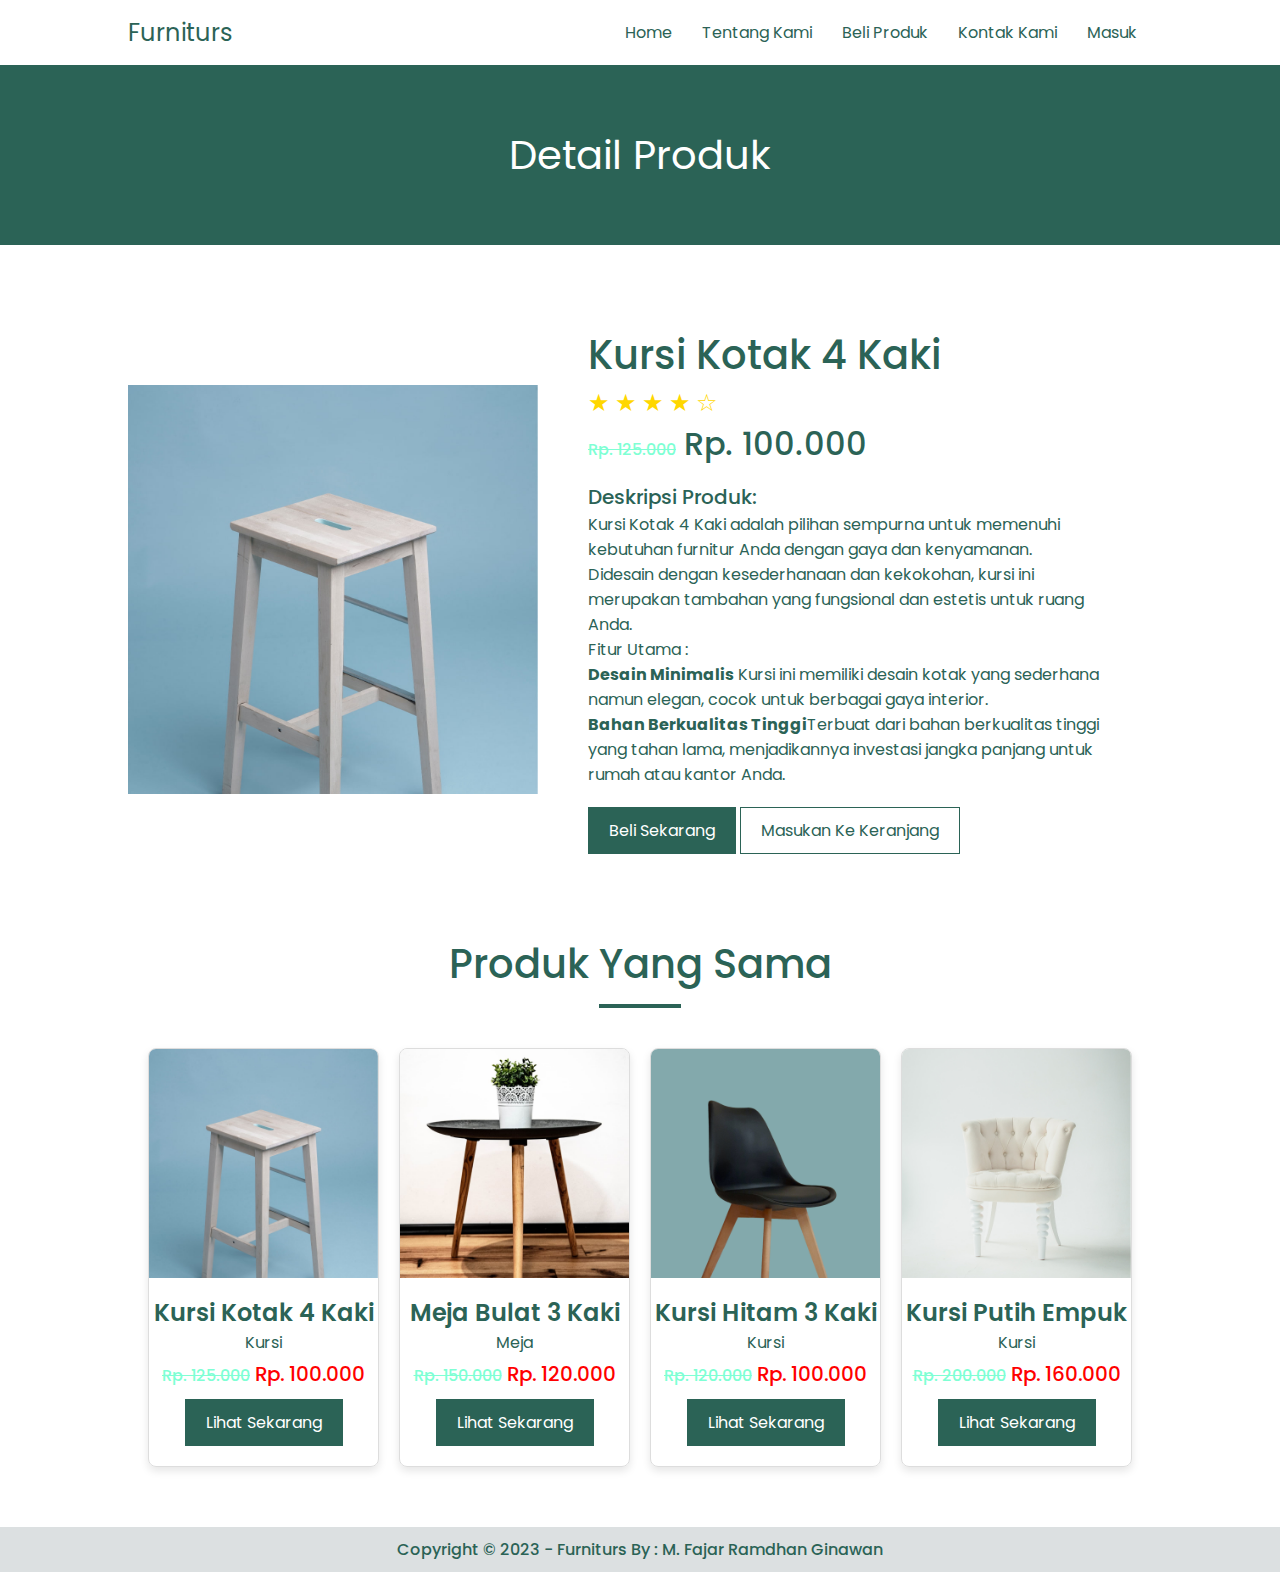
<file: detail-produk.html>
<!DOCTYPE html>
<html lang="en">
<head>
    <meta charset="UTF-8">
    <meta name="viewport" content="width=device-width, initial-scale=1.0">
    <title>Home</title>
    <link rel="stylesheet" href="assets/css/style.css">
    <link rel="stylesheet" href="assets/css/tentang-kami.css">
    <link rel="stylesheet" href="assets/css/produk.css">
    <link rel="stylesheet" href="assets/css/detail-produk.css">
</head>
<body>
<!-- Navbar -->
   <nav class="color-green-fajar">
        <div class="container-fajar ">
            <div class="navbar_fajar">
                <div class="judul_fajar">Furniturs</div>
                    <ul class="nav-list_fajar nav-list-white-fajar">
                        <li><a href="index.html" class="nav-list_fajar-a color-green-fajar">Home</a></li>
                        <li><a href="tentang-kami.html" class="nav-list_fajar-a color-green-fajar">Tentang Kami</a></li>
                        <li><a href="produk.html" class="nav-list_fajar-a color-green-fajar">Beli Produk</a></li>
                        <li><a href="kontak.html" class="nav-list_fajar-a color-green-fajar">Kontak Kami</a></li>
                        <li><a href="masuk.html" class="nav-list_fajar-a color-green-fajar">Masuk</a></li>
                        <!-- <li><a href="kontak.html"  class="button-fajar">Masuk</a></li>
                        <li><a href="kontak.html" class="button-fajar">Daftar</a></li> -->
                    </ul>
                    <div class="menu_fajar">&#9776;</div>
                </div>
        </div>
    </nav>

<!-- Hero -->
    <section class="hero-tentang-fajar bg-green-fajar color-white-fajar">
        <div class="container-fajar">
            <p class="text-center-fajar hero-tentang-p-fajar">Detail Produk</p>
        </div>
    </section>

<!--detail Produk-->
    <section class="detail-produk-fajar">
        <div class="container-fajar row-fajar">
            <div class="col-6-fajar col-sm-6-fajar best-img-fajar">
                <img src="assets/img/pro-1.jpg" alt="" class="best-img-1-fajar">
            </div>
            <div class="col-6-fajar col-sm-6-fajar best-judul-fajar color-green-fajar">
                <p class="detail-judul-fajar">Kursi Kotak 4 Kaki</p>
                <div class="rating-fajar">
                    <span class="star-fajar">&#9733;</span>
                    <span class="star-fajar">&#9733;</span>
                    <span class="star-fajar">&#9733;</span>
                    <span class="star-fajar">&#9733;</span>
                    <span class="star-fajar">&#9734;</span>
                </div>
                <p class="detail-p-fajar"><s class="coret-fajar">Rp. 125.000</s> Rp. 100.000</p>
                <p class="des-produk-fajar">Deskripsi Produk: </p>
                <p>
                    Kursi Kotak 4 Kaki adalah pilihan sempurna untuk memenuhi kebutuhan furnitur Anda dengan gaya dan kenyamanan. Didesain dengan kesederhanaan dan kekokohan, kursi ini merupakan tambahan yang fungsional dan estetis untuk ruang Anda.
                </p>

                <P>Fitur Utama :</P>
                <p><b>Desain Minimalis</b> Kursi ini memiliki desain kotak yang sederhana namun elegan, cocok untuk berbagai gaya interior.</p>
                <p><b>Bahan Berkualitas Tinggi</b>Terbuat dari bahan berkualitas tinggi yang tahan lama, menjadikannya investasi jangka panjang untuk rumah atau kantor Anda.</p>

                <div class="btn-detail-produk">
                    <a href="masuk.html" class="button-green-fajar">Beli Sekarang</a>
                    <a href="masuk.html" class="button-white-fajar">Masukan Ke Keranjang</a>
                </div>

            </div>
        </div>   
    </section>

    <!-- Produk yang sama -->
    <section class="produk-sama-fajar">
        <div class="container-fajar">
            <div class="judul-center-fajar">
                <p class="text-center-fajar sec-1-judul-fajar color-green-fajar">Produk Yang Sama</p>
                <hr class="hr-fajar">
            </div>
            
            <div class="card-grid-4-fajar color-green-fajar">
                <div class="card-fajar text-center-fajar">
                    <img src="assets/img/pro-1.jpg" alt=""pro-1 class="prduk-img-fajar">
                    <h2 class="produk-h2-fajar">Kursi Kotak 4 Kaki</h2>
                    <p>Kursi</p>
                    <p class="produk-p-fajar"><s class="coret-fajar">Rp. 125.000</s> Rp. 100.000</p>
                    <a href="detail-produk.html" class="button-green-fajar produk-pd-fajar">Lihat Sekarang</a>
                </div>

                <div class="card-fajar text-center-fajar">
                    <img src="assets/img/pro-2.jpg" alt=""pro-1 class="prduk-img-fajar">
                    <h2 class="produk-h2-fajar">Meja Bulat 3 Kaki</h2>
                    <p>Meja</p>
                    <p class="produk-p-fajar"><s class="coret-fajar">Rp. 150.000</s> Rp. 120.000</p>
                    <a href="detail-produk-2.html" class="button-green-fajar produk-pd-fajar">Lihat Sekarang</a>
                </div>

                <div class="card-fajar text-center-fajar">
                    <img src="assets/img/pro-3.jpg" alt=""pro-1 class="prduk-img-fajar">
                    <h2 class="produk-h2-fajar">Kursi Hitam 3 Kaki</h2>
                    <p>Kursi</p>
                    <p class="produk-p-fajar"><s class="coret-fajar">Rp. 120.000</s> Rp. 100.000</p>
                    <a href="detail-produk-3.html" class="button-green-fajar produk-pd-fajar">Lihat Sekarang</a>
                </div>

                <div class="card-fajar text-center-fajar">
                    <img src="assets/img/pro-4.jpg" alt=""pro-1 class="prduk-img-fajar">
                    <h2 class="produk-h2-fajar">Kursi Putih Empuk</h2>
                    <p>Kursi</p>
                    <p class="produk-p-fajar"><s class="coret-fajar">Rp. 200.000</s> Rp. 160.000</p>
                    <a href="detail-produk-4.html" class="button-green-fajar produk-pd-fajar">Lihat Sekarang</a>
                </div>
            </div>
        </div>
    </section>


    <footer class="footer-fajar color-green-fajar">
        <div class="container-fajar">
            <p class="text-center-fajar">Copyright © 2023 - Furniturs By : M. Fajar Ramdhan Ginawan</p>
        </div>
    </footer>

<script src="assets/js/script.js"></script>
</body>
</html>
</file>
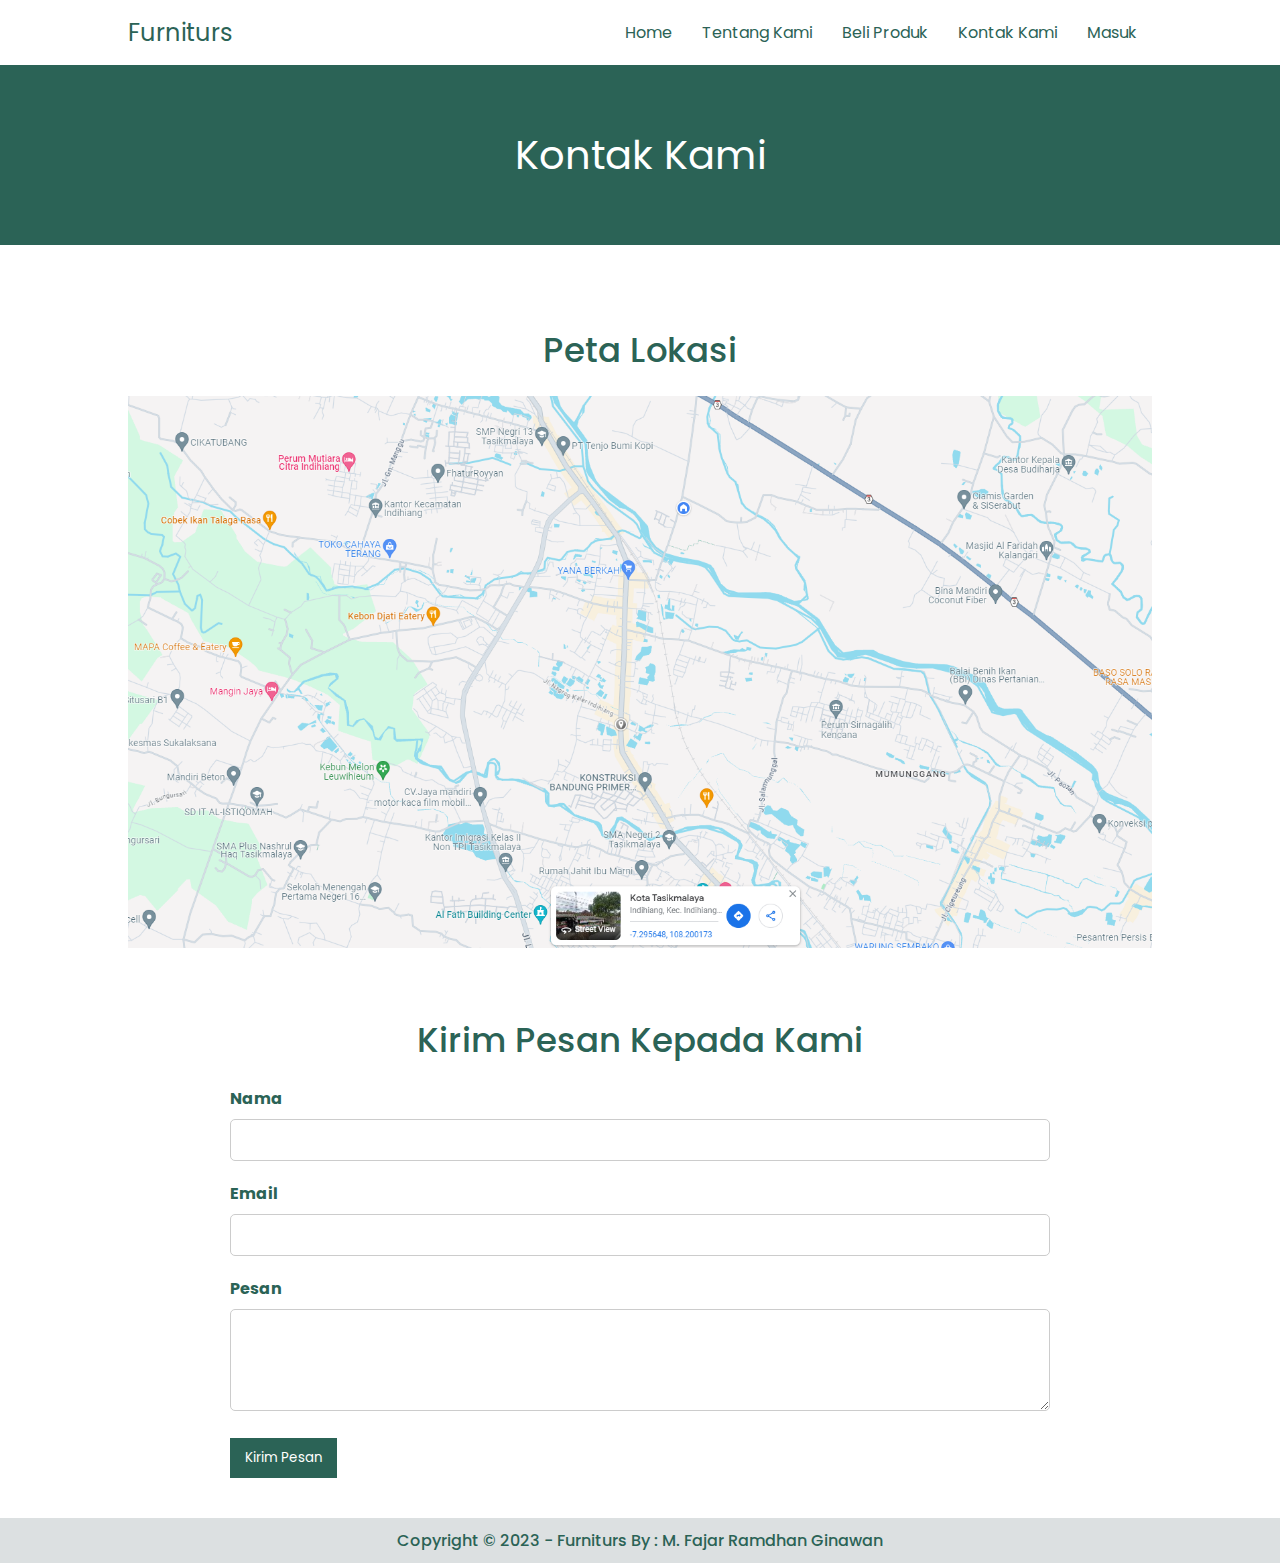
<file: kontak.html>
<!DOCTYPE html>
<html lang="en">
<head>
    <meta charset="UTF-8">
    <meta name="viewport" content="width=device-width, initial-scale=1.0">
    <title>Home</title>
    <link rel="stylesheet" href="assets/css/style.css">
    <link rel="stylesheet" href="assets/css/tentang-kami.css">
    <link rel="stylesheet" href="assets/css/produk.css">
    <link rel="stylesheet" href="assets/css/kontak.css">
</head>
<body>
<!-- Navbar -->
   <nav class="color-green-fajar">
        <div class="container-fajar ">
            <div class="navbar_fajar">
                <div class="judul_fajar">Furniturs</div>
                    <ul class="nav-list_fajar nav-list-white-fajar">
                        <li><a href="index.html" class="nav-list_fajar-a color-green-fajar">Home</a></li>
                        <li><a href="tentang-kami.html" class="nav-list_fajar-a color-green-fajar">Tentang Kami</a></li>
                        <li><a href="produk.html" class="nav-list_fajar-a color-green-fajar">Beli Produk</a></li>
                        <li><a href="kontak.html" class="nav-list_fajar-a color-green-fajar">Kontak Kami</a></li>
                        <li><a href="masuk.html" class="nav-list_fajar-a color-green-fajar">Masuk</a></li>
                        <!-- <li><a href="kontak.html"  class="button-fajar">Masuk</a></li>
                        <li><a href="kontak.html" class="button-fajar">Daftar</a></li> -->
                    </ul>
                    <div class="menu_fajar">&#9776;</div>
                </div>
        </div>
    </nav>

<!-- Kontak Kami -->
    <section class="hero-tentang-fajar bg-green-fajar color-white-fajar">
        <div class="container-fajar">
            <p class="text-center-fajar hero-tentang-p-fajar">Kontak Kami</p>
        </div>
    </section>

    <!-- Peta Lokasi -->
    <section class="pt-lokasi-fajar">
        <div class="container-fajar">
            <p class="judul-peta-fajar color-green-fajar">Peta Lokasi</p>
            <img src="assets/img/pt-lokasi.png" alt="" class="pt-img-fajar">
        </div>
    </section>

    <!-- Form -->
    <section class="kontak-fajar color-green-fajar">
        <p class="kontak-judul-fajar">Kirim Pesan Kepada Kami</p>
        <div class="container-fajar">
            <div class="kontak-form-fajar">
                <form action="" class="form-fajar">
                    <div class="form-group-fajar">
                        <label for="name">Nama</label>
                        <input type="text" id="name" name="name" required>
                    </div>
        
                    <div class="form-group-fajar">
                        <label for="email">Email</label>
                        <input type="email" id="email" name="email" required>
                    </div>
        
                    <div class="form-group-fajar">
                        <label for="message">Pesan</label>
                        <textarea id="message" name="message" rows="4" required></textarea>
                    </div>
        
                    <button type="submit" class="submit-button-fajar">Kirim Pesan</button>
                </form>
                 
            </div>
        </div>

    </section>


    <footer class="footer-fajar color-green-fajar">
        <div class="container-fajar">
            <p class="text-center-fajar">Copyright © 2023 - Furniturs By : M. Fajar Ramdhan Ginawan</p>
        </div>
    </footer>

<script src="assets/js/script.js"></script>
</body>
</html>
</file>
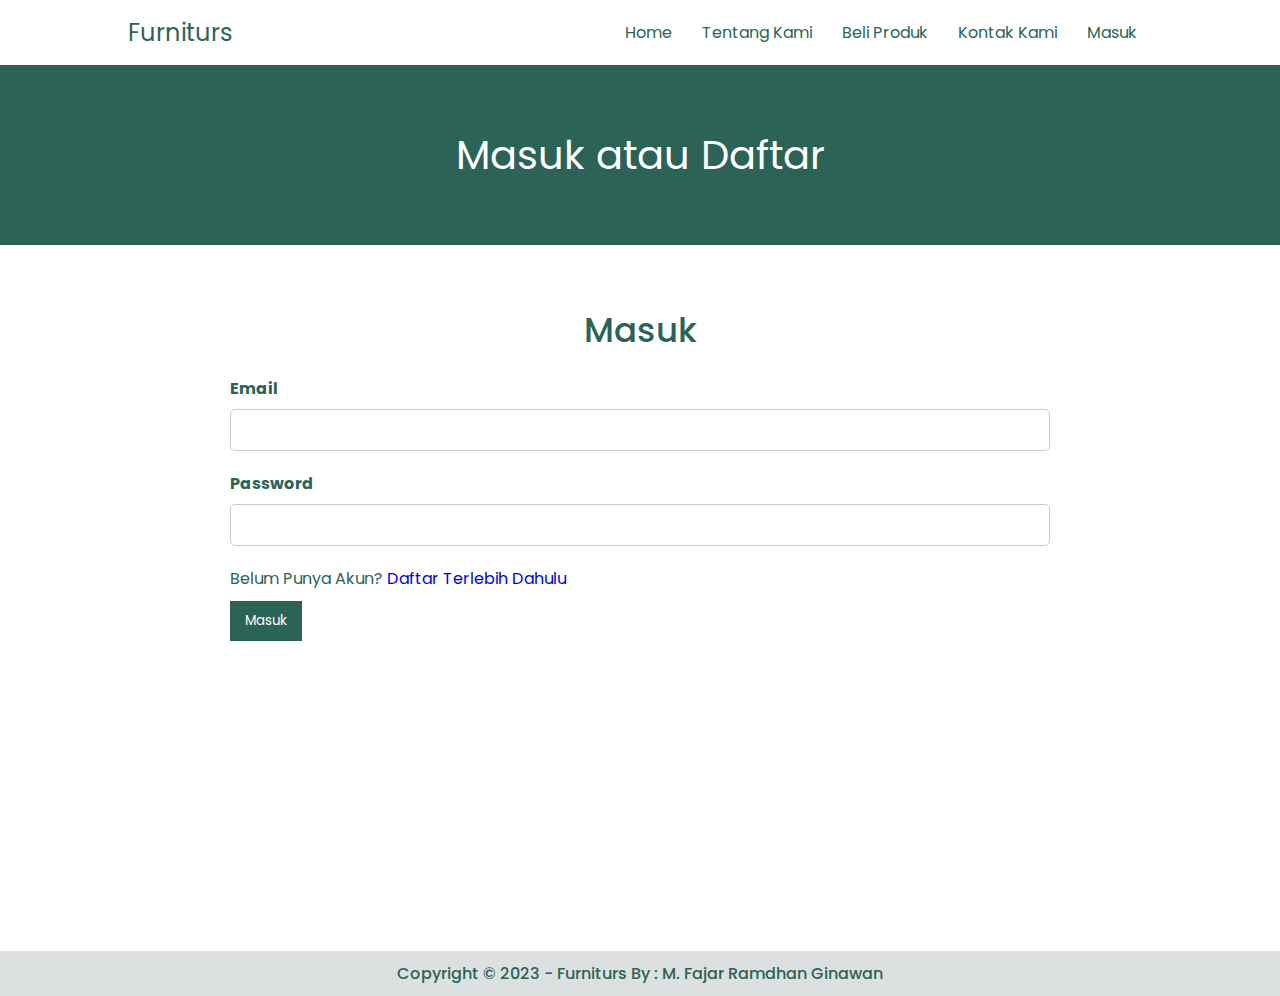
<file: masuk.html>
<!DOCTYPE html>
<html lang="en">
<head>
    <meta charset="UTF-8">
    <meta name="viewport" content="width=device-width, initial-scale=1.0">
    <title>Home</title>
    <link rel="stylesheet" href="assets/css/style.css">
    <link rel="stylesheet" href="assets/css/tentang-kami.css">
    <link rel="stylesheet" href="assets/css/produk.css">
    <link rel="stylesheet" href="assets/css/kontak.css">

    <style>
        .masuk-fajar{
            margin-top:60px ;
            margin-bottom: 310px;
        }
    </style>
</head>
<body>
<!-- Navbar -->
   <nav class="color-green-fajar">
        <div class="container-fajar ">
            <div class="navbar_fajar">
                <div class="judul_fajar">Furniturs</div>
                    <ul class="nav-list_fajar nav-list-white-fajar">
                        <li><a href="index.html" class="nav-list_fajar-a color-green-fajar">Home</a></li>
                        <li><a href="tentang-kami.html" class="nav-list_fajar-a color-green-fajar">Tentang Kami</a></li>
                        <li><a href="produk.html" class="nav-list_fajar-a color-green-fajar">Beli Produk</a></li>
                        <li><a href="kontak.html" class="nav-list_fajar-a color-green-fajar">Kontak Kami</a></li>
                        <li><a href="masuk.html" class="nav-list_fajar-a color-green-fajar">Masuk</a></li>
                        <!-- <li><a href="kontak.html"  class="button-fajar">Masuk</a></li>
                        <li><a href="kontak.html" class="button-fajar">Daftar</a></li> -->
                    </ul>
                    <div class="menu_fajar">&#9776;</div>
                </div>
        </div>
    </nav>

<!-- Kontak Kami -->
    <section class="hero-tentang-fajar bg-green-fajar color-white-fajar">
        <div class="container-fajar">
            <p class="text-center-fajar hero-tentang-p-fajar">Masuk atau Daftar</p>
        </div>
    </section>

    <!-- Form -->
    <section class="masuk-fajar color-green-fajar">
        <p class="kontak-judul-fajar">Masuk</p>
        <div class="container-fajar">
            <div class="kontak-form-fajar">
                <form action="" class="form-fajar">
                    <div class="form-group-fajar">
                        <label for="email">Email</label>
                        <input type="email" id="email" name="email" required>
                    </div>
                    
                    <div class="form-group-fajar">
                        <label for="pass">Password</label>
                        <input type="password" id="pass" name="pass" required>
                    </div>

                    <p style="padding-bottom: 10px;">Belum Punya Akun?<a href="daftar.html" style="text-decoration: none;"> Daftar Terlebih Dahulu</a></p>
        
                    <button type="submit" class="submit-button-fajar">Masuk</button>
                </form>
                 
            </div>
        </div>

    </section>


    <footer class="footer-fajar color-green-fajar">
        <div class="container-fajar">
            <p class="text-center-fajar">Copyright © 2023 - Furniturs By : M. Fajar Ramdhan Ginawan</p>
        </div>
    </footer>

<script src="assets/js/script.js"></script>
</body>
</html>
</file>
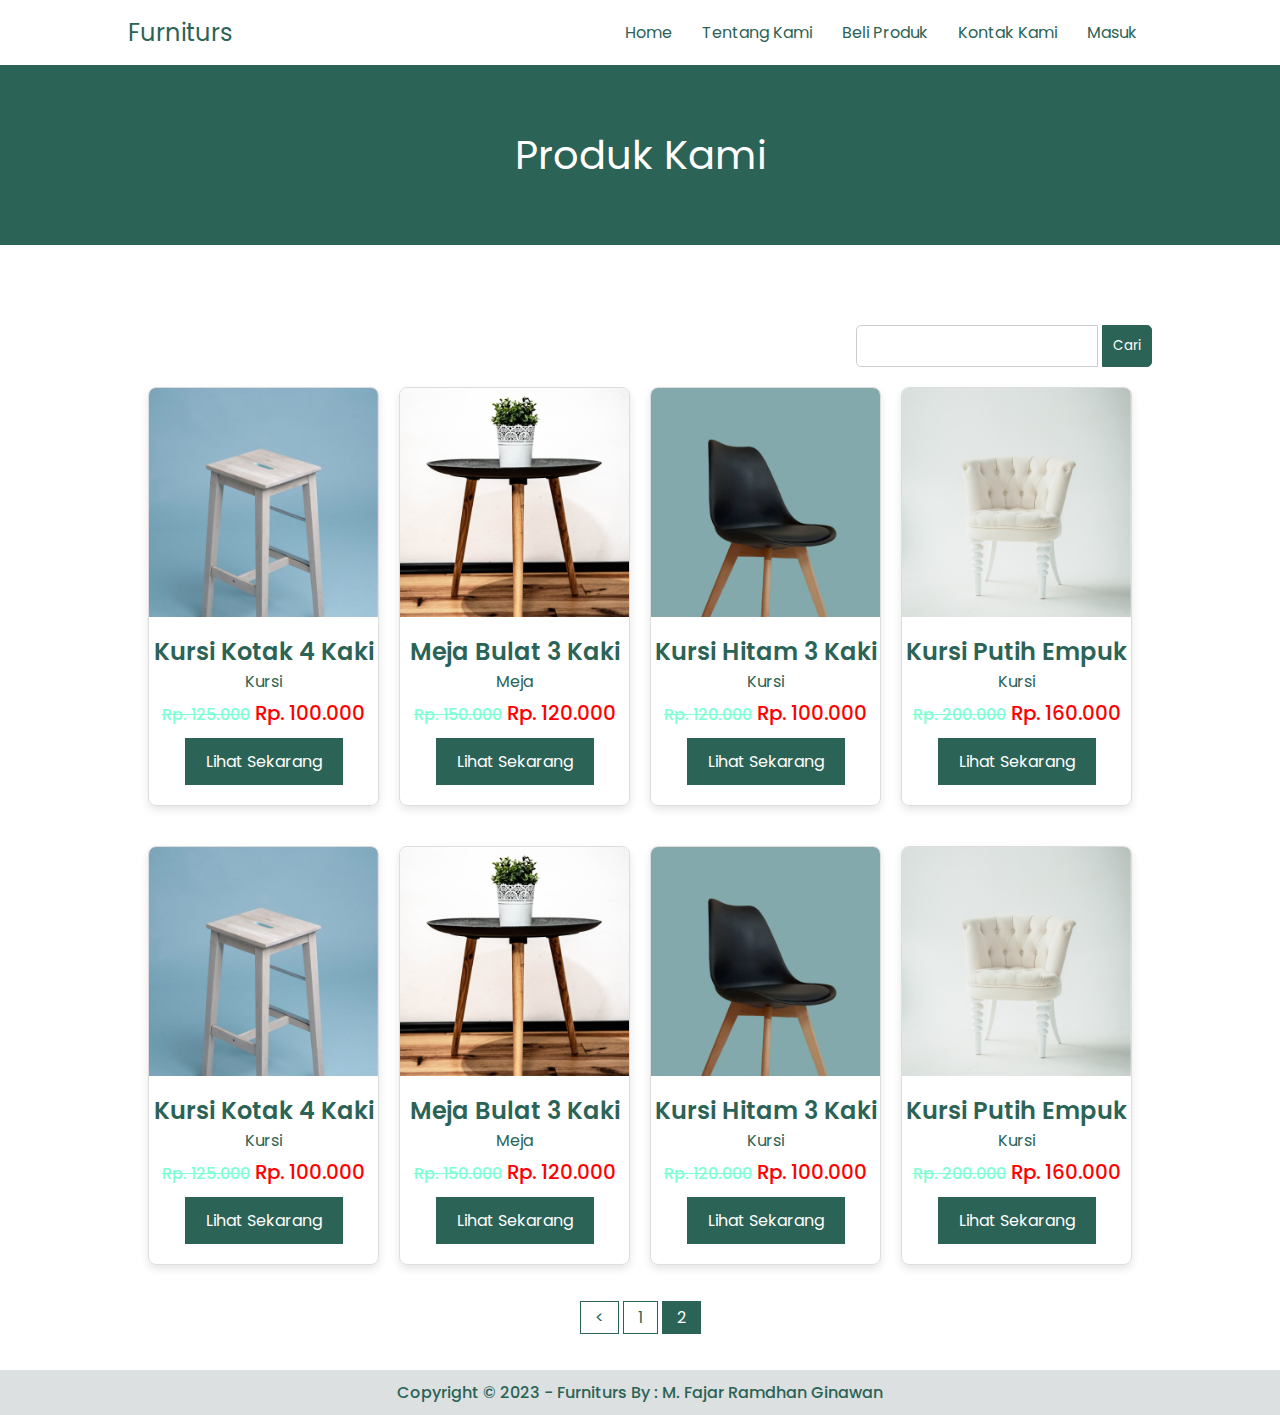
<file: produk-2.html>
<!DOCTYPE html>
<html lang="en">
<head>
    <meta charset="UTF-8">
    <meta name="viewport" content="width=device-width, initial-scale=1.0">
    <title>Home</title>
    <link rel="stylesheet" href="assets/css/style.css">
    <link rel="stylesheet" href="assets/css/tentang-kami.css">
    <link rel="stylesheet" href="assets/css/produk.css">
</head>
<body>
<!-- Navbar -->
   <nav class="color-green-fajar">
        <div class="container-fajar ">
            <div class="navbar_fajar">
                <div class="judul_fajar">Furniturs</div>
                    <ul class="nav-list_fajar nav-list-white-fajar">
                        <li><a href="index.html" class="nav-list_fajar-a color-green-fajar">Home</a></li>
                        <li><a href="tentang-kami.html" class="nav-list_fajar-a color-green-fajar">Tentang Kami</a></li>
                        <li><a href="produk.html" class="nav-list_fajar-a color-green-fajar">Beli Produk</a></li>
                        <li><a href="kontak.html" class="nav-list_fajar-a color-green-fajar">Kontak Kami</a></li>
                        <li><a href="masuk.html" class="nav-list_fajar-a color-green-fajar">Masuk</a></li>
                        <!-- <li><a href="kontak.html"  class="button-fajar">Masuk</a></li>
                        <li><a href="kontak.html" class="button-fajar">Daftar</a></li> -->
                    </ul>
                    <div class="menu_fajar">&#9776;</div>
                </div>
        </div>
    </nav>

<!-- Hero -->
    <section class="hero-tentang-fajar bg-green-fajar color-white-fajar">
        <div class="container-fajar">
            <p class="text-center-fajar hero-tentang-p-fajar">Produk Kami</p>
        </div>
    </section>

<!--Produk-->
    <section class="produk-fajar">
        <div class="container-fajar">
            <div class="cari-fajar">
                <form action="">
                    <input type="text" class="cari-input-fajar">
                    <button class="cari-button-fajar">Cari</button>
                </form>
            </div>

            <div class="card-grid-4-fajar color-green-fajar">
                <div class="card-fajar text-center-fajar">
                    <img src="assets/img/pro-1.jpg" alt=""pro-1 class="prduk-img-fajar">
                    <h2 class="produk-h2-fajar">Kursi Kotak 4 Kaki</h2>
                    <p>Kursi</p>
                    <p class="produk-p-fajar"><s class="coret-fajar">Rp. 125.000</s> Rp. 100.000</p>
                    <a href="detail-produk.html" class="button-green-fajar produk-pd-fajar">Lihat Sekarang</a>
                </div>

                <div class="card-fajar text-center-fajar">
                    <img src="assets/img/pro-2.jpg" alt=""pro-1 class="prduk-img-fajar">
                    <h2 class="produk-h2-fajar">Meja Bulat 3 Kaki</h2>
                    <p>Meja</p>
                    <p class="produk-p-fajar"><s class="coret-fajar">Rp. 150.000</s> Rp. 120.000</p>
                    <a href="detail-produk-2.html" class="button-green-fajar produk-pd-fajar">Lihat Sekarang</a>
                </div>

                <div class="card-fajar text-center-fajar">
                    <img src="assets/img/pro-3.jpg" alt=""pro-1 class="prduk-img-fajar">
                    <h2 class="produk-h2-fajar">Kursi Hitam 3 Kaki</h2>
                    <p>Kursi</p>
                    <p class="produk-p-fajar"><s class="coret-fajar">Rp. 120.000</s> Rp. 100.000</p>
                    <a href="detail-produk-3.html" class="button-green-fajar produk-pd-fajar">Lihat Sekarang</a>
                </div>

                <div class="card-fajar text-center-fajar">
                    <img src="assets/img/pro-4.jpg" alt=""pro-1 class="prduk-img-fajar">
                    <h2 class="produk-h2-fajar">Kursi Putih Empuk</h2>
                    <p>Kursi</p>
                    <p class="produk-p-fajar"><s class="coret-fajar">Rp. 200.000</s> Rp. 160.000</p>
                    <a href="detail-produk-4.html" class="button-green-fajar produk-pd-fajar">Lihat Sekarang</a>
                </div>
            </div>

            <div class="card-grid-4-fajar color-green-fajar">
                <div class="card-fajar text-center-fajar">
                    <img src="assets/img/pro-1.jpg" alt=""pro-1 class="prduk-img-fajar">
                    <h2 class="produk-h2-fajar">Kursi Kotak 4 Kaki</h2>
                    <p>Kursi</p>
                    <p class="produk-p-fajar"><s class="coret-fajar">Rp. 125.000</s> Rp. 100.000</p>
                    <a href="detail-produk.html" class="button-green-fajar produk-pd-fajar">Lihat Sekarang</a>
                </div>

                <div class="card-fajar text-center-fajar">
                    <img src="assets/img/pro-2.jpg" alt=""pro-1 class="prduk-img-fajar">
                    <h2 class="produk-h2-fajar">Meja Bulat 3 Kaki</h2>
                    <p>Meja</p>
                    <p class="produk-p-fajar"><s class="coret-fajar">Rp. 150.000</s> Rp. 120.000</p>
                    <a href="detail-produk-2.html" class="button-green-fajar produk-pd-fajar">Lihat Sekarang</a>
                </div>

                <div class="card-fajar text-center-fajar">
                    <img src="assets/img/pro-3.jpg" alt=""pro-1 class="prduk-img-fajar">
                    <h2 class="produk-h2-fajar">Kursi Hitam 3 Kaki</h2>
                    <p>Kursi</p>
                    <p class="produk-p-fajar"><s class="coret-fajar">Rp. 120.000</s> Rp. 100.000</p>
                    <a href="detail-produk-3.html" class="button-green-fajar produk-pd-fajar">Lihat Sekarang</a>
                </div>

                <div class="card-fajar text-center-fajar">
                    <img src="assets/img/pro-4.jpg" alt=""pro-1 class="prduk-img-fajar">
                    <h2 class="produk-h2-fajar">Kursi Putih Empuk</h2>
                    <p>Kursi</p>
                    <p class="produk-p-fajar"><s class="coret-fajar">Rp. 200.000</s> Rp. 160.000</p>
                    <a href="detail-produk-4.html" class="button-green-fajar produk-pd-fajar">Lihat Sekarang</a>
                </div>
            </div>

            <div class="pindah-hal-fajar">
                <a href="produk.html" class="hal-2-fajar"><</a>
                <a href="produk.html" class="hal-2-fajar">1</a>
                <a href="produk-2.html" class="hal-1-fajar">2</a>
            </div>
        </div>
    </section>


    <footer class="footer-fajar color-green-fajar">
        <div class="container-fajar">
            <p class="text-center-fajar">Copyright © 2023 - Furniturs By : M. Fajar Ramdhan Ginawan</p>
        </div>
    </footer>

<script src="assets/js/script.js"></script>
</body>
</html>
</file>
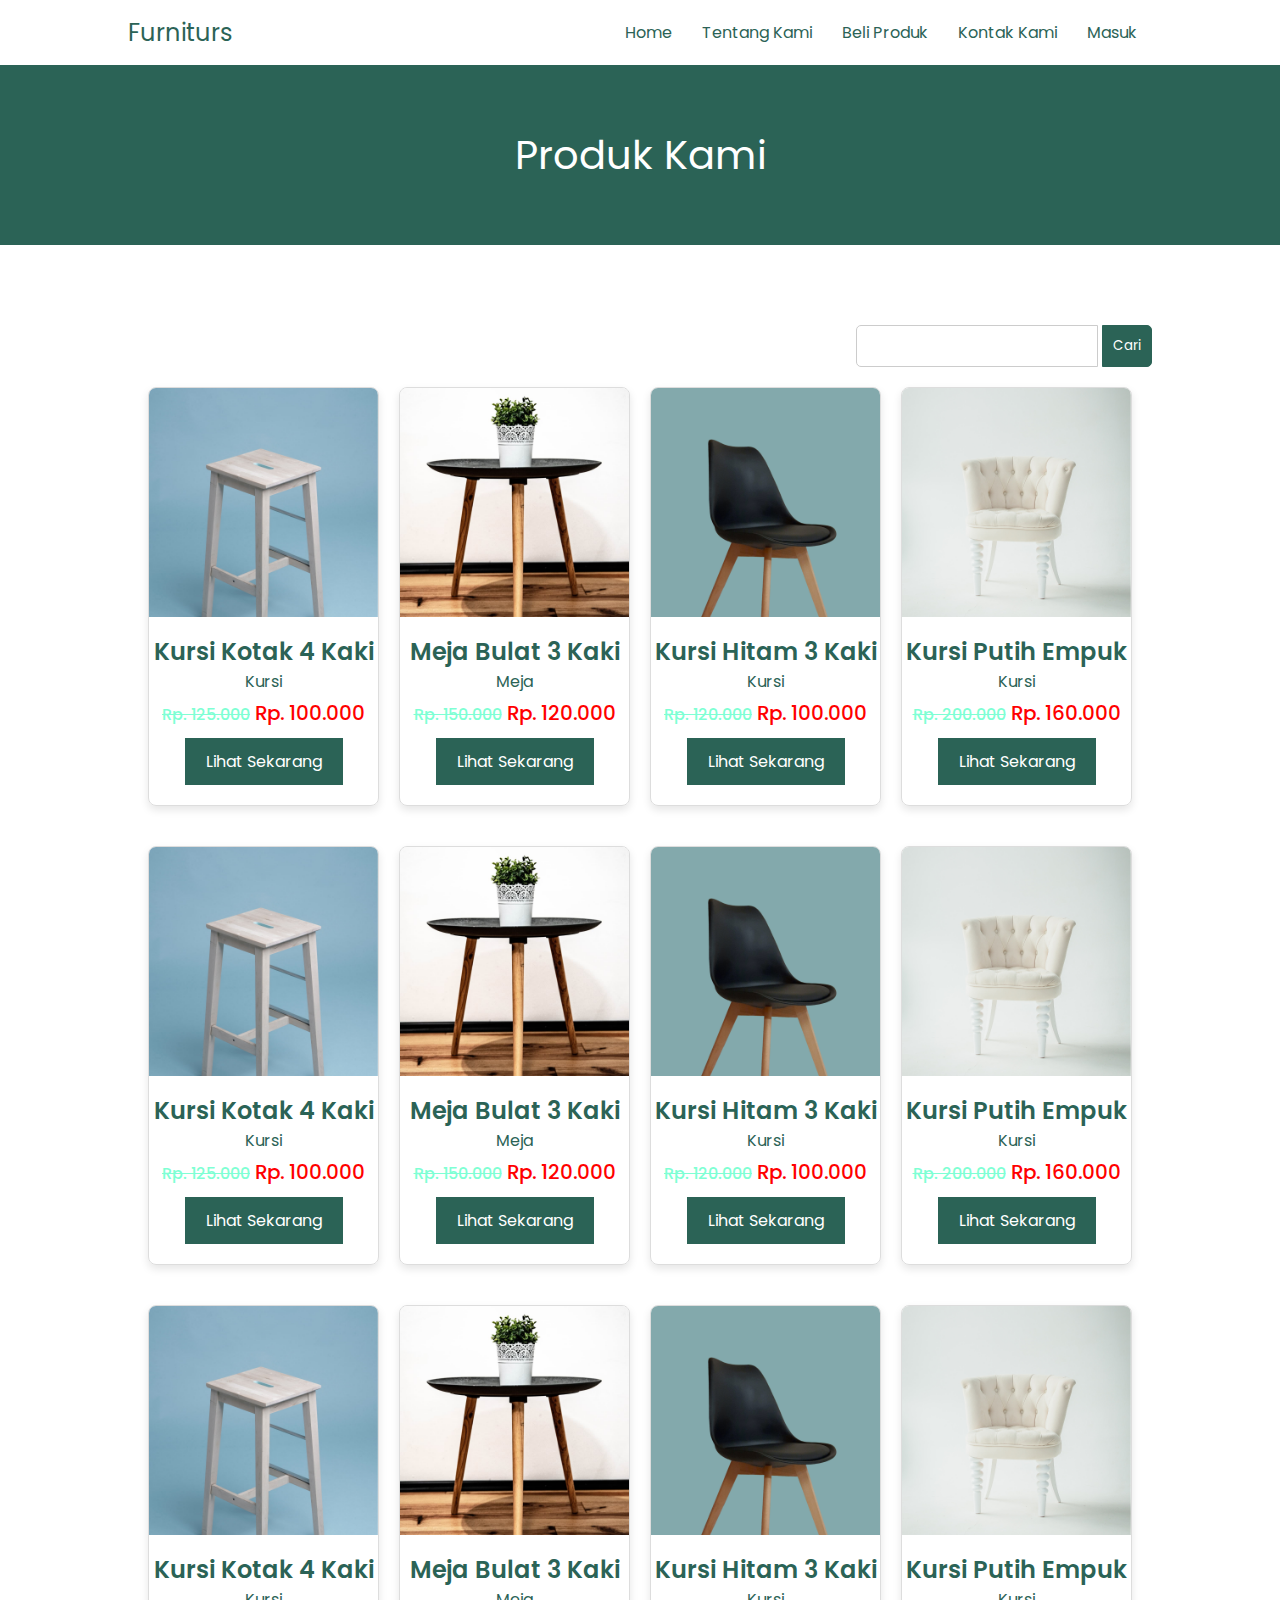
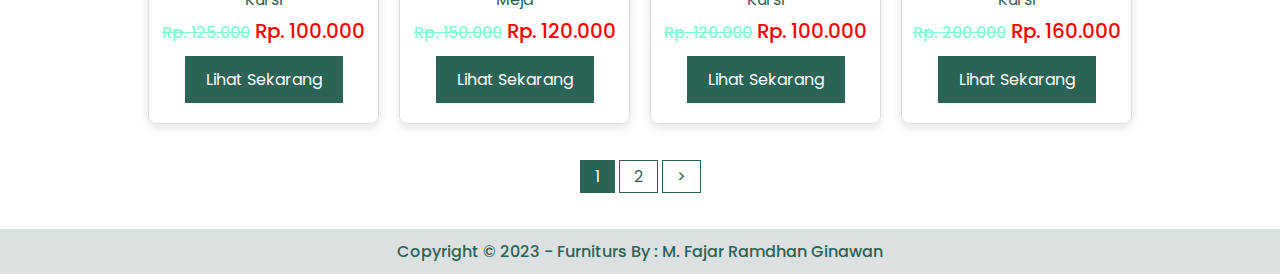
<file: produk.html>
<!DOCTYPE html>
<html lang="en">
<head>
    <meta charset="UTF-8">
    <meta name="viewport" content="width=device-width, initial-scale=1.0">
    <title>Home</title>
    <link rel="stylesheet" href="assets/css/style.css">
    <link rel="stylesheet" href="assets/css/tentang-kami.css">
    <link rel="stylesheet" href="assets/css/produk.css">
</head>
<body>
<!-- Navbar -->
   <nav class="color-green-fajar">
        <div class="container-fajar ">
            <div class="navbar_fajar">
                <div class="judul_fajar">Furniturs</div>
                    <ul class="nav-list_fajar nav-list-white-fajar">
                        <li><a href="index.html" class="nav-list_fajar-a color-green-fajar">Home</a></li>
                        <li><a href="tentang-kami.html" class="nav-list_fajar-a color-green-fajar">Tentang Kami</a></li>
                        <li><a href="produk.html" class="nav-list_fajar-a color-green-fajar">Beli Produk</a></li>
                        <li><a href="kontak.html" class="nav-list_fajar-a color-green-fajar">Kontak Kami</a></li>
                        <li><a href="masuk.html" class="nav-list_fajar-a color-green-fajar">Masuk</a></li>
                        <!-- <li><a href="kontak.html"  class="button-fajar">Masuk</a></li>
                        <li><a href="kontak.html" class="button-fajar">Daftar</a></li> -->
                    </ul>
                    <div class="menu_fajar">&#9776;</div>
                </div>
        </div>
    </nav>

<!-- Hero -->
    <section class="hero-tentang-fajar bg-green-fajar color-white-fajar">
        <div class="container-fajar">
            <p class="text-center-fajar hero-tentang-p-fajar">Produk Kami</p>
        </div>
    </section>

<!--Produk-->
    <section class="produk-fajar">
        <div class="container-fajar">
            <div class="cari-fajar">
                <form action="">
                    <input type="text" class="cari-input-fajar">
                    <button class="cari-button-fajar">Cari</button>
                </form>
            </div>

            <div class="card-grid-4-fajar color-green-fajar">
                <div class="card-fajar text-center-fajar">
                    <img src="assets/img/pro-1.jpg" alt=""pro-1 class="prduk-img-fajar">
                    <h2 class="produk-h2-fajar">Kursi Kotak 4 Kaki</h2>
                    <p>Kursi</p>
                    <p class="produk-p-fajar"><s class="coret-fajar">Rp. 125.000</s> Rp. 100.000</p>
                    <a href="detail-produk.html" class="button-green-fajar produk-pd-fajar">Lihat Sekarang</a>
                </div>

                <div class="card-fajar text-center-fajar">
                    <img src="assets/img/pro-2.jpg" alt=""pro-1 class="prduk-img-fajar">
                    <h2 class="produk-h2-fajar">Meja Bulat 3 Kaki</h2>
                    <p>Meja</p>
                    <p class="produk-p-fajar"><s class="coret-fajar">Rp. 150.000</s> Rp. 120.000</p>
                    <a href="detail-produk-2.html" class="button-green-fajar produk-pd-fajar">Lihat Sekarang</a>
                </div>

                <div class="card-fajar text-center-fajar">
                    <img src="assets/img/pro-3.jpg" alt=""pro-1 class="prduk-img-fajar">
                    <h2 class="produk-h2-fajar">Kursi Hitam 3 Kaki</h2>
                    <p>Kursi</p>
                    <p class="produk-p-fajar"><s class="coret-fajar">Rp. 120.000</s> Rp. 100.000</p>
                    <a href="detail-produk-3.html" class="button-green-fajar produk-pd-fajar">Lihat Sekarang</a>
                </div>

                <div class="card-fajar text-center-fajar">
                    <img src="assets/img/pro-4.jpg" alt=""pro-1 class="prduk-img-fajar">
                    <h2 class="produk-h2-fajar">Kursi Putih Empuk</h2>
                    <p>Kursi</p>
                    <p class="produk-p-fajar"><s class="coret-fajar">Rp. 200.000</s> Rp. 160.000</p>
                    <a href="detail-produk-4.html" class="button-green-fajar produk-pd-fajar">Lihat Sekarang</a>
                </div>
            </div>

            <div class="card-grid-4-fajar color-green-fajar">
                <div class="card-fajar text-center-fajar">
                    <img src="assets/img/pro-1.jpg" alt=""pro-1 class="prduk-img-fajar">
                    <h2 class="produk-h2-fajar">Kursi Kotak 4 Kaki</h2>
                    <p>Kursi</p>
                    <p class="produk-p-fajar"><s class="coret-fajar">Rp. 125.000</s> Rp. 100.000</p>
                    <a href="detail-produk.html" class="button-green-fajar produk-pd-fajar">Lihat Sekarang</a>
                </div>

                <div class="card-fajar text-center-fajar">
                    <img src="assets/img/pro-2.jpg" alt=""pro-1 class="prduk-img-fajar">
                    <h2 class="produk-h2-fajar">Meja Bulat 3 Kaki</h2>
                    <p>Meja</p>
                    <p class="produk-p-fajar"><s class="coret-fajar">Rp. 150.000</s> Rp. 120.000</p>
                    <a href="detail-produk-2.html" class="button-green-fajar produk-pd-fajar">Lihat Sekarang</a>
                </div>

                <div class="card-fajar text-center-fajar">
                    <img src="assets/img/pro-3.jpg" alt=""pro-1 class="prduk-img-fajar">
                    <h2 class="produk-h2-fajar">Kursi Hitam 3 Kaki</h2>
                    <p>Kursi</p>
                    <p class="produk-p-fajar"><s class="coret-fajar">Rp. 120.000</s> Rp. 100.000</p>
                    <a href="detail-produk-3.html" class="button-green-fajar produk-pd-fajar">Lihat Sekarang</a>
                </div>

                <div class="card-fajar text-center-fajar">
                    <img src="assets/img/pro-4.jpg" alt=""pro-1 class="prduk-img-fajar">
                    <h2 class="produk-h2-fajar">Kursi Putih Empuk</h2>
                    <p>Kursi</p>
                    <p class="produk-p-fajar"><s class="coret-fajar">Rp. 200.000</s> Rp. 160.000</p>
                    <a href="detail-produk-4.html" class="button-green-fajar produk-pd-fajar">Lihat Sekarang</a>
                </div>
            </div>

            <div class="card-grid-4-fajar color-green-fajar">
                <div class="card-fajar text-center-fajar">
                    <img src="assets/img/pro-1.jpg" alt=""pro-1 class="prduk-img-fajar">
                    <h2 class="produk-h2-fajar">Kursi Kotak 4 Kaki</h2>
                    <p>Kursi</p>
                    <p class="produk-p-fajar"><s class="coret-fajar">Rp. 125.000</s> Rp. 100.000</p>
                    <a href="detail-produk.html" class="button-green-fajar produk-pd-fajar">Lihat Sekarang</a>
                </div>

                <div class="card-fajar text-center-fajar">
                    <img src="assets/img/pro-2.jpg" alt=""pro-1 class="prduk-img-fajar">
                    <h2 class="produk-h2-fajar">Meja Bulat 3 Kaki</h2>
                    <p>Meja</p>
                    <p class="produk-p-fajar"><s class="coret-fajar">Rp. 150.000</s> Rp. 120.000</p>
                    <a href="detail-produk-2.html" class="button-green-fajar produk-pd-fajar">Lihat Sekarang</a>
                </div>

                <div class="card-fajar text-center-fajar">
                    <img src="assets/img/pro-3.jpg" alt=""pro-1 class="prduk-img-fajar">
                    <h2 class="produk-h2-fajar">Kursi Hitam 3 Kaki</h2>
                    <p>Kursi</p>
                    <p class="produk-p-fajar"><s class="coret-fajar">Rp. 120.000</s> Rp. 100.000</p>
                    <a href="detail-produk-3.html" class="button-green-fajar produk-pd-fajar">Lihat Sekarang</a>
                </div>

                <div class="card-fajar text-center-fajar">
                    <img src="assets/img/pro-4.jpg" alt=""pro-1 class="prduk-img-fajar">
                    <h2 class="produk-h2-fajar">Kursi Putih Empuk</h2>
                    <p>Kursi</p>
                    <p class="produk-p-fajar"><s class="coret-fajar">Rp. 200.000</s> Rp. 160.000</p>
                    <a href="detail-produk-4.html" class="button-green-fajar produk-pd-fajar">Lihat Sekarang</a>
                </div>
            </div>

            <div class="pindah-hal-fajar">
                <a href="produk.html" class="hal-1-fajar">1</a>
                <a href="produk-2.html" class="hal-2-fajar">2</a>
                <a href="produk-2.html" class="hal-2-fajar">></a>
            </div>
        </div>
    </section>


    <footer class="footer-fajar color-green-fajar">
        <div class="container-fajar">
            <p class="text-center-fajar">Copyright © 2023 - Furniturs By : M. Fajar Ramdhan Ginawan</p>
        </div>
    </footer>

<script src="assets/js/script.js"></script>
</body>
</html>
</file>
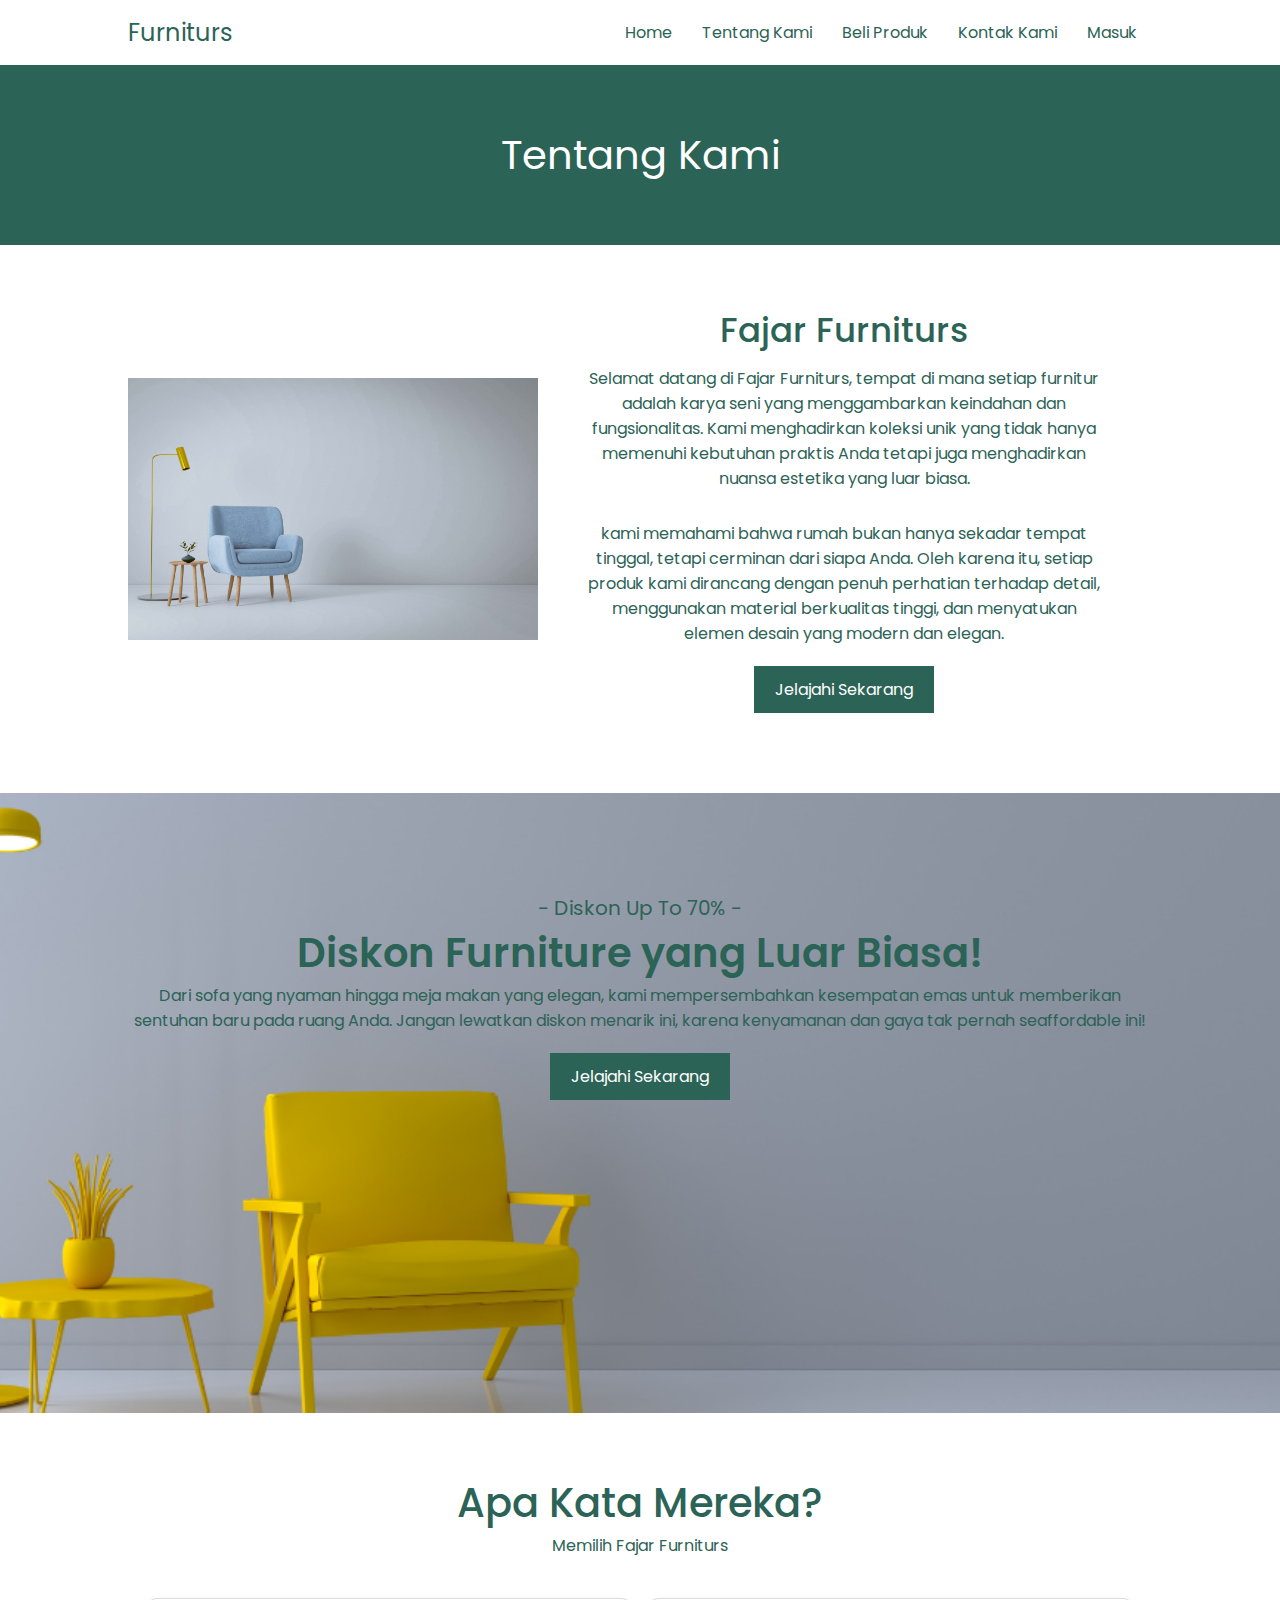
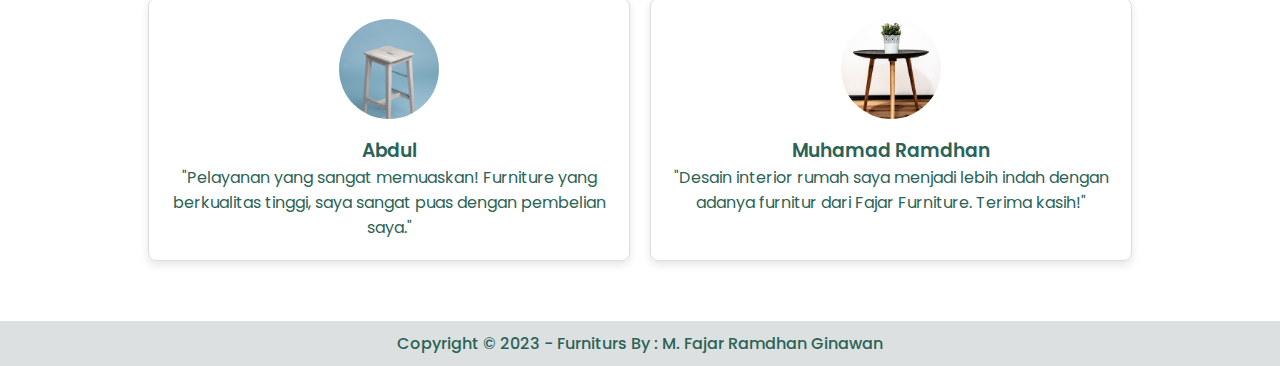
<file: tentang-kami.html>
<!DOCTYPE html>
<html lang="en">
<head>
    <meta charset="UTF-8">
    <meta name="viewport" content="width=device-width, initial-scale=1.0">
    <title>Home</title>
    <link rel="stylesheet" href="assets/css/style.css">
    <link rel="stylesheet" href="assets/css/tentang-kami.css">
</head>
<body>
<!-- Navbar -->
   <nav class="color-green-fajar">
        <div class="container-fajar ">
            <div class="navbar_fajar">
                <div class="judul_fajar">Furniturs</div>
                    <ul class="nav-list_fajar nav-list-white-fajar">
                        <li><a href="index.html" class="nav-list_fajar-a color-green-fajar">Home</a></li>
                        <li><a href="tentang-kami.html" class="nav-list_fajar-a color-green-fajar">Tentang Kami</a></li>
                        <li><a href="produk.html" class="nav-list_fajar-a color-green-fajar">Beli Produk</a></li>
                        <li><a href="kontak.html" class="nav-list_fajar-a color-green-fajar">Kontak Kami</a></li>
                        <li><a href="masuk.html" class="nav-list_fajar-a color-green-fajar">Masuk</a></li>
                        <!-- <li><a href="kontak.html"  class="button-fajar">Masuk</a></li>
                        <li><a href="kontak.html" class="button-fajar">Daftar</a></li> -->
                    </ul>
                    <div class="menu_fajar">&#9776;</div>
                </div>
        </div>
    </nav>

<!-- Hero -->
    <section class="hero-tentang-fajar bg-green-fajar color-white-fajar">
        <div class="container-fajar">
            <p class="text-center-fajar hero-tentang-p-fajar">Tentang Kami</p>
        </div>
    </section>

<!--Tentang Kami  -->
    <section class="tentang-kami-fajar">
        <div class="container-fajar row-fajar">
            <div class="col-6-fajar col-sm-6-fajar best-img-fajar">
                <img src="assets/img/tentang-kami.jpg" alt="" class="best-img-1-fajar">
            </div>
            
            <div class="col-6-fajar col-sm-6-fajar best-judul-fajar color-green-fajar">
                <p class="tentang-judul-fajar text-center-fajar">Fajar Furniturs</p>
                <p class="p-best-fajar text-center-fajar">
                    Selamat datang di Fajar Furniturs, tempat di mana setiap furnitur adalah karya seni yang menggambarkan keindahan dan fungsionalitas. Kami menghadirkan koleksi unik yang tidak hanya memenuhi kebutuhan praktis Anda tetapi juga menghadirkan nuansa estetika yang luar biasa.
                </p>

                <p class="p-best-fajar text-center-fajar">
                    kami memahami bahwa rumah bukan hanya sekadar tempat tinggal, tetapi cerminan dari siapa Anda. Oleh karena itu, setiap produk kami dirancang dengan penuh perhatian terhadap detail, menggunakan material berkualitas tinggi, dan menyatukan elemen desain yang modern dan elegan.
                </p>
                <div class="button-center-fajar">
                    <a href="produk.html" class="button-green-fajar">Jelajahi Sekarang</a>
                </div>
            </div>
        </div>   
    </section>

<!-- Promo -->
    <section class="promo-fajar">
        <div class="container-fajar text-center-fajar color-green-fajar">
            <p class="promo-dis-fajar">- Diskon Up To 70% -</p>
            <p class="promo-p-fajar">Diskon Furniture yang Luar Biasa!</p>
            <p>Dari sofa yang nyaman hingga meja makan yang elegan, kami mempersembahkan kesempatan emas untuk memberikan sentuhan baru pada ruang Anda. Jangan lewatkan diskon menarik ini, karena kenyamanan dan gaya tak pernah seaffordable ini!</p>
            <div class="button-center-fajar promo-pd-fajar">
                <a href="produk.html" class="button-green-fajar">Jelajahi Sekarang</a>
            </div>
        </div>
    </section>

<!-- Testimoni -->
    <section class="testi-fajar">
        <div class="container-fajar">
            <p class="text-center-fajar sec-1-judul-fajar color-green-fajar">Apa Kata Mereka?</p>
            <p class="text-center-fajar color-green-fajar">Memilih Fajar Furniturs</p>

            <div class="card-grid-2-fajar card-grid-fajar color-green-fajar testi-pt-fajar">
                <div class="card-fajar text-center-fajar">
                    <img src="assets/img/pro-1.jpg" alt=""pro-1 class="testi-img-fajar">
                    <h3 class="testi-h3-fajar">Abdul</h3>
                    <p class="testi-pb-fajar">"Pelayanan yang sangat memuaskan! Furniture yang berkualitas tinggi, saya sangat puas dengan pembelian saya."</p>
                </div>

                <div class="card-fajar text-center-fajar">
                    <img src="assets/img/pro-2.jpg" alt=""pro-1 class="testi-img-fajar">
                    <h3 class="testi-h3-fajar">Muhamad Ramdhan</h3>
                    <p class="testi-pb-fajar">"Desain interior rumah saya menjadi lebih indah dengan adanya furnitur dari Fajar Furniture. Terima kasih!"</p>
                </div>
            </div>
        </div>
    </section>


    <footer class="footer-fajar color-green-fajar">
        <div class="container-fajar">
            <p class="text-center-fajar">Copyright © 2023 - Furniturs By : M. Fajar Ramdhan Ginawan</p>
        </div>
    </footer>

<script src="assets/js/script.js"></script>
</body>
</html>
</file>
<file: assets/css/style.css>
@import url('https://fonts.googleapis.com/css2?family=Poppins:wght@400;500;600;700&display=swap');

* {
    margin: 0;
    padding: 0;
    font-family: 'Poppins', sans-serif;
}

.container-fajar{
    margin: auto;
    width: 80%;
}

.row-fajar {
    display: flex;
    flex-direction: row;
    gap: 8px;
}

.col-6-fajar{
    width: 50%;
}

.bg-green-fajar{
    background-color: #2B6356;
}

.color-green-fajar{
    color: #2B6356 ;
}

.text-center-fajar{
    text-align: center;
}

.color-white-fajar{
    color: white;
}

.button-green-fajar {
    display: inline-block;
    padding: 11px 21px;
    background-color: #2B6356;
    color: white;
    text-decoration: none;
    transition: background-color 0.3s ease;
}

.button-white-fajar {
    display: inline-block;
    padding: 10px 20px;
    background-color:white;
    color: #2B6356;
    text-decoration: none;
    transition: background-color 0.3s ease;
    border: solid 0.5px #2B6356;
}

.button-white-fajar:hover {
    display: inline-block;
    padding: 10px 20px;
    background-color: #2B6356;
    color: white;
    text-decoration: none;
    transition: background-color 0.3s ease;
    border: solid 0.5px #2B6356;
}
.button-green-fajar:hover {
    display: inline-block;
    padding: 10px 20px;
    background-color: white;
    color: #2B6356;
    text-decoration: none;
    transition: background-color 0.3s ease;
    border: solid 0.5px #2B6356;
}

/* Navbar */
.navbar_fajar {
    padding-top: 15px;
    padding-bottom: 15px;
    display: flex;
    justify-content: space-between;
    align-items: center;
    width: 100%;
}

.judul_fajar {
    font-size: 1.5em;
}

.nav-list_fajar {
    list-style: none;
    margin: 0;
    padding: 0;
    display: flex;
}

.nav-list_fajar li {
    margin: 0 15px;
}

.nav-list_fajar-a {
    text-decoration: none;
    font-weight: 400;
}

.menu_fajar {
    font-size: 1.5em;
    cursor: pointer;
    display: none;
}

.content {
    margin-top: 80px;
}

/* Hero */
.hero-fajar{
    background-color: #2B6356;
    padding-bottom: 100px;
    padding-top: 60px;
}

.hero-img-size-fajar{
    width: 300px;
}

.hero-sub-judul-fajar{
    padding-top: 100px;
    font-size: 42px;
    font-weight: 500;
}

.p-400-fajar{
    font-weight: 300;
    font-size: 14px;
    padding-bottom: 12px;
}

.button-fajar {
    display: inline-block;
    padding: 5px 21px;
    background-color: white;
    color: #2B6356;
    text-decoration: none;
    transition: background-color 0.3s ease;
}

.button-fajar:hover {
    display: inline-block;
    padding: 4px 20px;
    background-color: #2B6356;
    color: white;
    text-decoration: none;
    transition: background-color 0.3s ease;
    border: solid 0.5px white;
}

.hero-img-fajar{
    display: flex;
    justify-content: center;
    align-items: center;
}

/* Section 1 */
.section-1-fajar{
    padding-top: 50px;
}
.sec-1-judul-fajar{
    font-size: 40px;
    font-weight: 500;
}

/* Section 1 card */
.card-grid-fajar {
    display: grid;
    grid-template-columns: repeat(3, 1fr);
    gap: 20px;
    padding: 20px;
}

.card-fajar {
    border: 1px solid #ddd;
    border-radius: 8px;
    overflow: hidden;
    box-shadow: 0 4px 8px rgba(0, 0, 0, 0.1);
}

.card-hover-fajar:hover {
    color: white;
    border: 1px solid #ddd;
    border-radius: 8px;
    overflow: hidden;
    box-shadow: 0 4px 8px rgba(0, 0, 0, 0.1);
    background-color: #2B6356;
}

.card-img-fajar {
    width: 30%;
    height: auto;
}

.card-fajar-h2 {
    padding-top:20px;
    padding-bottom: 5px;
    margin: 0;
    font-weight: 500;
}

.card-fajar-p {
    margin: 0;
    padding-bottom: 20px;
}

.judul-center-fajar{
    display: flex;
    flex-direction: column;
    align-items: center;
    justify-content: center;
    margin: auto;
}

.hr-fajar{
    text-align: center;
    height: 4px;
    background-color: #2B6356; /* Warna garis */
    border: none;
    width: 8%; /* Lebar garis */
    margin-top: 10px;
    margin-bottom: 20px;
}

.desain-fajar{
    margin-top: 100px;
}

/* Terbaik */
.desain-fajar{
    background-color: #DCE0E1;
}

.best-img-1-fajar{
    width: 80%;
}

.best-img-fajar{
    display: flex;
    justify-content: flex-start;
    align-items: center;
}

.best-judul-fajar{
    margin-left: -60px;
}

.best-sub-judul-fajar{
    padding-top: 32px;
    font-size: 42px;
    font-weight: 500;
}

.p-best-fajar{
    font-size: 16px;
    font-weight: 400;
    padding-top: 10px;
    padding-bottom: 20px;
}

/* Best Produk */
.best-produk-fajar{
    margin-top: 80px;
}

.card-grid-4-fajar {
    display: grid;
    grid-template-columns: repeat(4, 1fr);
    gap: 20px;
    padding: 20px;
}

.card-grid-2-fajar {
    display: grid;
    grid-template-columns: repeat(2, 1fr);
    gap: 20px;
    padding: 20px;
}

.prduk-img-fajar{
    width: 100%;
}

.produk-h2-fajar{
    padding-top: 10px;
    font-weight: 600;
}

.produk-p-fajar{
    padding-top: 4px;
    color: red;
    font-size: 20px;
    font-weight: 500;
}

.coret-fajar{
    font-size: 16px;
    color: aquamarine;
}

.produk-pd-fajar{
    margin-top: 10px;
    margin-bottom: 20px;
}

/* Footer */
.footer-fajar{
    font-weight: 500;
    padding-top: 10px;
    padding-bottom: 10px;
    background-color: #DCE0E1;
    margin-top: 40px;
}

@media screen and (max-width: 1024px) {
    .container-fajar{
        margin: auto;
        width: 90%;
    }

    .row-fajar {
        display: flex;
        flex-wrap: wrap;
    }

    .col-sm-6-fajar{
        width: 100%;
    }

    .order-1-fajar{
        order: -1;
    }

    .nav-list_fajar {
        display: none;
        flex-direction: column;
        width: 90%;
        position: absolute;
        top: 60px;
        left: 0;
        background-color: #2B6356;
    }

    .nav-list-white-fajar {
        display: none;
        flex-direction: column;
        width: 90%;
        position: absolute;
        top: 60px;
        left: 0;
        background-color: white;
    }

    .nav-list_fajar.show {
        display: flex;
        margin-left: 8px;
    }

    .nav-list_fajar li {
        margin: 10px;
    }

    .menu_fajar {
        display: block;
    }

    /* Hero */
    .hero-fajar{
        background-color: #2B6356;
        padding-bottom: 100px;
        padding-top: 60px;
    }

    .hero-img-size-fajar{
        width: 200px;
    }

    .hero-sub-judul-fajar{
        padding-top: 20px;
        font-size: 34px;
        font-weight: 500;
        text-align: center;
    }

    .p-400-fajar{
        padding-top: 10px;
        font-weight: 300;
        font-size: 14px;
        padding-bottom: 16px;
        text-align: center;
    }

    .button-fajar {
        display: flex;
        padding: 4px 20px;
        background-color: white;
        color: #2B6356;
        text-decoration: none;
        transition: background-color 0.3s ease;
        justify-content: center;
        align-items: center;
    }

    .button-fajar:hover {
        display: flex;
        padding: 4px 20px;
        background-color: #2B6356;
        color: white;
        text-decoration: none;
        transition: background-color 0.3s ease;
        border: solid 0.5px white;
        justify-content: center;
        align-items: center;
    }

    .hero-img-fajar{
        display: flex;
        justify-content: center;
        align-items: center;
    }

    /* Card Grid */
    .card-grid-fajar {
        grid-template-columns: 1fr;
    }

    .card-grid-4-fajar {
        grid-template-columns: 1fr;
    }

    .card-hover-fajar:hover {
        color: white;
        border: 1px solid #ddd;
        border-radius: 8px;
        overflow: hidden;
        box-shadow: 0 4px 8px rgba(0, 0, 0, 0.1);
        background-color: #2B6356;
    }

    /* Best */
    .sec-1-judul-fajar{
        font-size: 28px;
    }

    .best-judul-fajar{
        margin-left: 0px;
    }

    .best-sub-judul-fajar{
        padding-top: 12px;
        font-size: 28px;
        font-weight: 500;
        text-align: center;
    }

    .p-best-fajar{
        font-size: 14px;
        font-weight: 400;
        padding-top: 10px;
        padding-bottom: 20px;
        text-align: center;
    }

    .button-green-fajar {
        display: flex;
        padding: 10px 20px;
        background-color: #2B6356;
        color: white;
        text-decoration: none;
        transition: background-color 0.3s ease;
        justify-content: center;
        align-items: center;
    }

    .button-green-fajar:hover {
        display: flex;
        padding: 10px 20px;
        background-color: white;
        color: #2B6356;
        text-decoration: none;
        transition: background-color 0.3s ease;
        justify-content: center;
        align-items: center;
    }

    .button-white-fajar {
        margin-top: 10px;
        display: flex;
        padding: 10px 20px;
        background-color: white;
        color: #2B6356;
        text-decoration: none;
        transition: background-color 0.3s ease;
        justify-content: center;
        align-items: center;
    }
    
    .button-white-fajar:hover {
        margin-top: 10px;
        display: flex;
        padding: 10px 20px;
        background-color: #2B6356;
        color: white;
        text-decoration: none;
        transition: background-color 0.3s ease;
        justify-content: center;
        align-items: center;
    }

    /* Terbaik */
    .best-img-1-fajar{
        width: 100%;
    }
}
</file>
<file: assets/css/tentang-kami.css>
.hero-tentang-fajar{
    padding-top: 60px;
    padding-bottom: 60px;
}

.hero-tentang-p-fajar{
    font-size: 40px;
}

.tentang-kami-fajar{
    margin-top: 60px;
}

.tentang-judul-fajar{
    font-size: 34px;
    font-weight: 500;
}

.button-center-fajar{
    display: flex;
    justify-content: center;
}

.promo-fajar{
    margin-top: 80px;
    background-image: url('../img/tk-2.png');
    background-size: cover;
    background-position: top;
    height: 620px;
}

.promo-dis-fajar{
    padding-top: 100px;
    font-size: 20px;
}

.promo-p-fajar{
    font-size: 40px;
    font-weight: 600;
}

.promo-pd-fajar{
    padding-top: 20px;
}

.testi-fajar{
    margin-top: 60px;
}

.testi-pb-fajar{
    padding-bottom: 20px;
}

.testi-pt-fajar{
    margin-top: 20px;
}

.testi-h3-fajar{
    font-weight: 600;
}

.testi-img-fajar{
    width: 100px;
    border-radius: 50%;
    margin-bottom: 10px;
    margin-top: 20px;
}
</file>
<file: assets/css/produk.css>
.produk-fajar{
    margin-top: 80px;
}

.cari-fajar{
    display: flex;
    justify-content: end;
}

.cari-button-fajar {
    padding: 10px;
    border: 1px solid #2B6356;
    border-radius: 0 5px 5px 0;
    background-color: #2B6356;
    color: #fff;
    cursor: pointer;
    outline: none;
}

.cari-input-fajar {
    padding: 10px;
    border: 1px solid #ccc;
    border-radius: 5px 0 0 5px;
    outline: none;
    width: 220px;
}

.pindah-hal-fajar{
    text-align: center;
    padding-top: 20px;
}

.hal-1-fajar{
    text-decoration: none;
    color: white;
    padding: 4px 14px;
    border: 1px solid #2B6356;
    background-color: #2B6356;
}

.hal-2-fajar{
    text-decoration: none;
    color: #2B6356;
    padding: 4px 14px;
    border: 1px solid #2B6356;
}

.hal-2-fajar:hover{
    text-decoration: none;
    color: white;
    padding: 4px 14px;
    border: 1px solid #2B6356;
    background-color: #2B6356;
}
</file>
<file: assets/css/kontak.css>
.kontak-form-fajar{
    display: flex;
    justify-content: center;
    align-items: center;
    margin: auto;
    width: 80%;
}

.kontak-fajar{
    margin-top: 60px;
}

.form-fajar{
    width: 100%;
}

.kontak-judul-fajar{
    font-size: 34px;
    text-align: center;
    font-weight: 500;
    margin-bottom: 20px;
}

.form-group-fajar {
    margin-bottom: 20px;
}

.form-group-fajar label {
    display: block;
    margin-bottom: 8px;
    font-weight: bold;
}

.form-group-fajar input,
.form-group-fajar textarea {
    width: 100%;
    padding: 10px;
    border: 1px solid #ccc;
    border-radius: 5px;
    box-sizing: border-box;
}

.form-group-fajar textarea {
    resize: vertical;
}

.submit-button-fajar {
    background-color: #2B6356;
    color: #fff;
    border: none;
    padding: 10px 15px;
    cursor: pointer;
}

.pt-lokasi-fajar{
    margin-top: 80px;
}

.judul-peta-fajar{
    font-size: 34px;
    font-weight: 500;
    text-align: center;
    margin-bottom: 20px;
}

.pt-img-fajar{
    width: 100%;
}
</file>
<file: assets/css/detail-produk.css>
.detail-produk-fajar{
    margin-top: 80px;
}

.detail-judul-fajar{
    font-size: 40px;
    font-weight: 500;
}

.rating-fajar {
    font-size: 24px;
    display: flex;
}

.star-fajar {
    color: #ffd700; 
    margin-right: 5px;
    cursor: pointer;
}

.detail-p-fajar{
    font-size: 32px;
    font-weight: 500;
    margin-bottom: 14px;
}

.des-produk-fajar{
    font-size: 20px;
    font-weight: 500;
}

.btn-detail-produk{
    margin-top: 20px;
}

.produk-sama-fajar{
    margin-top: 80px;
}
</file>
